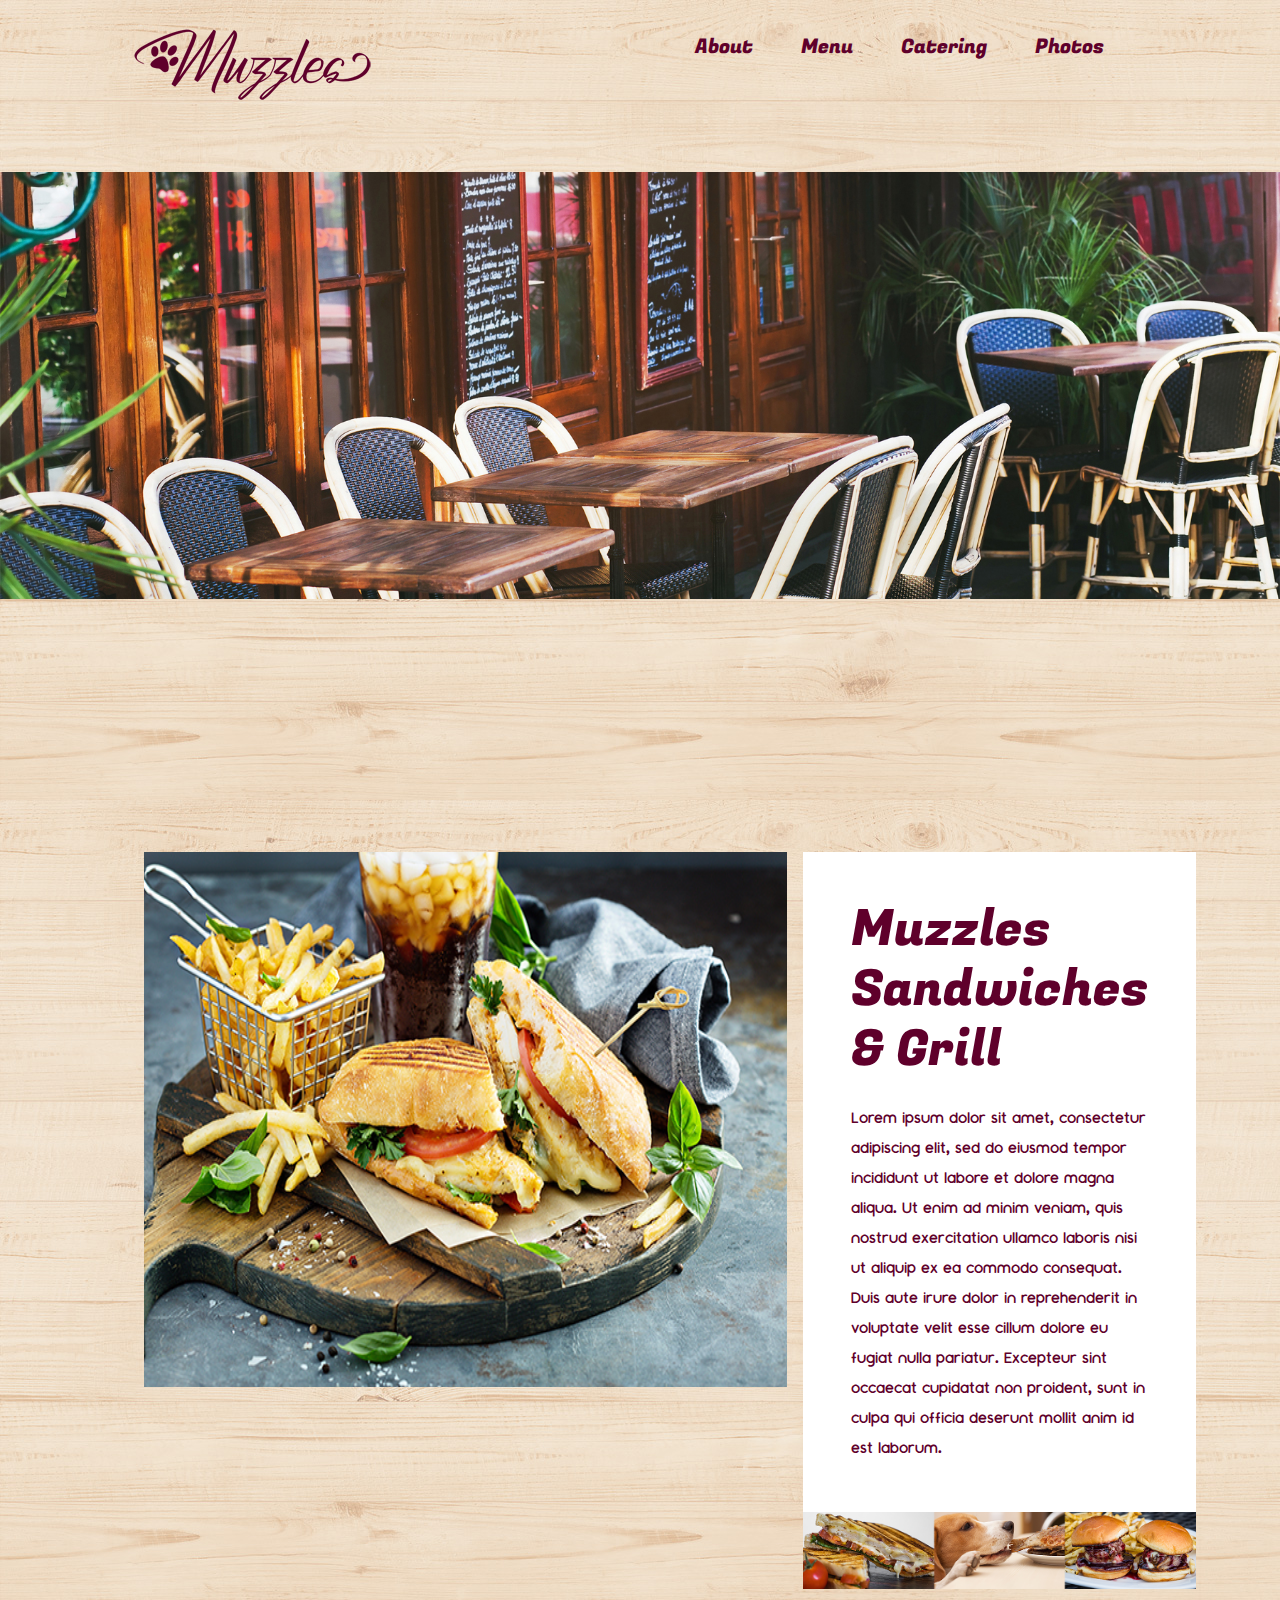
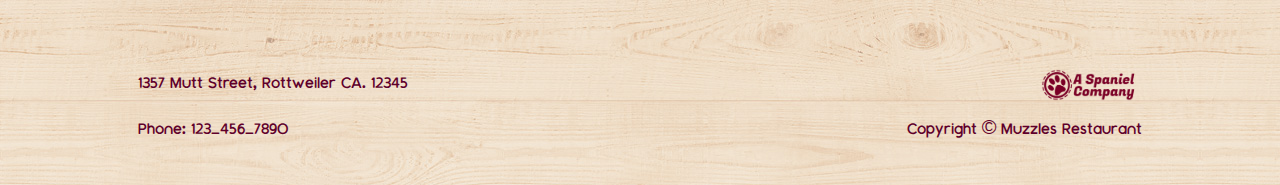
<file: index.html>
<!doctype html>
<html lang="en">

<head>
  <meta charset="utf-8">
  <meta name="viewport" content="width=device-width, initial-scale=1">
  <title>Home</title>
  <link href="https://cdn.jsdelivr.net/npm/bootstrap@5.3.3/dist/css/bootstrap.min.css" rel="stylesheet"
    integrity="sha384-QWTKZyjpPEjISv5WaRU9OFeRpok6YctnYmDr5pNlyT2bRjXh0JMhjY6hW+ALEwIH" crossorigin="anonymous">
  <link rel="stylesheet" href="./style/styles.css">
  <link href='https://fonts.googleapis.com/css?family=Fugaz One' rel='stylesheet'>
</head>

<body>


  <header>
    <div class="flex-between ">
      <div>
        <a href="./index.html">
          <img class="muzzles-logo" src="./assets/RestaurantMockupFiles/assets/MuzzlesLogo.png"
          alt="Muzzles Logo">
        </a>
      </div>
      <div class="flex-between menu-padding flex-center">
        <a class="no-decoration" href="./Pages/about.html">
          <p class="menu-options-space sm-text font-fugaz">About</p>
        </a>
        <a class="no-decoration" href="./Pages/menu.html">
          <p class="menu-options-space sm-text font-fugaz">Menu</p>
        </a>
        <a class="no-decoration" href="./Pages/catering.html">
          <p class="menu-options-space sm-text font-fugaz">Catering</p>
        </a>
        <a class="no-decoration" href="./Pages/photo.html">
          <p class="menu-options-space sm-text font-fugaz">Photos</p>
        </a>
      </div>
    </div>
  </header>


  <div class="home-hero-image">
    <img style="width: 100%;" src="./assets/RestaurantMockupFiles/assets/homeHero.jpg" alt="Home Hero Picture">
  </div>



  <div class="flex-even our-menu-padding mb-5 col-sm-12 col-md-12">
    <div>
      <img class="px-3 food-image" src="./assets/RestaurantMockupFiles/assets/homeSingle.jpg" alt="Food Photo">
    </div>
    <div>
      <div class="white-bg p-5">
        <h1 class="no-padding font-fugaz mb-4 text-50">Muzzles Sandwiches & Grill</h1>
        <p class="no-padding sm-text font-reg">Lorem ipsum dolor sit amet, consectetur adipiscing elit, sed do eiusmod
          tempor incididunt
          ut labore et dolore
          magna aliqua. Ut enim ad minim veniam, quis nostrud exercitation ullamco laboris nisi ut aliquip ex ea commodo
          consequat. Duis aute irure dolor in reprehenderit in voluptate velit esse cillum dolore eu fugiat nulla
          pariatur. Excepteur sint occaecat cupidatat non proident, sunt in culpa qui officia deserunt mollit anim id
          est laborum.</p>
      </div>
      <div>
        <div>
          <img class="fill-photo" src="./assets/RestaurantMockupFiles/assets/HomeImage.jpg" alt="Triple Image">
        </div>
      </div>
    </div>
  </div>

  <div class="mb-4 mt-5 footer">
    <div class="flex-between">
      <div>
        <p class="footer text sm-text font-reg footer-left-padding">1357 Mutt Street, Rottweiler CA. 12345</p>
      </div>
      <div>
        <img class="company-logo footer-right-padding" src="./assets/RestaurantMockupFiles/assets/CompanyLogo.png"
          alt="Company Logo">
      </div>
    </div>
    <div class="flex-between">
      <div>
        <p class="sm-text font-reg footer-left-padding">Phone: 123-456-7890</p>
      </div>
      <div>
        <p class="sm-text font-reg footer-right-padding">Copyright © Muzzles Restaurant</p>
      </div>
    </div>
  </div>

  <script src="https://cdn.jsdelivr.net/npm/bootstrap@5.3.3/dist/js/bootstrap.bundle.min.js"
    integrity="sha384-YvpcrYf0tY3lHB60NNkmXc5s9fDVZLESaAA55NDzOxhy9GkcIdslK1eN7N6jIeHz"
    crossorigin="anonymous"></script>
</body>

</html>
</file>
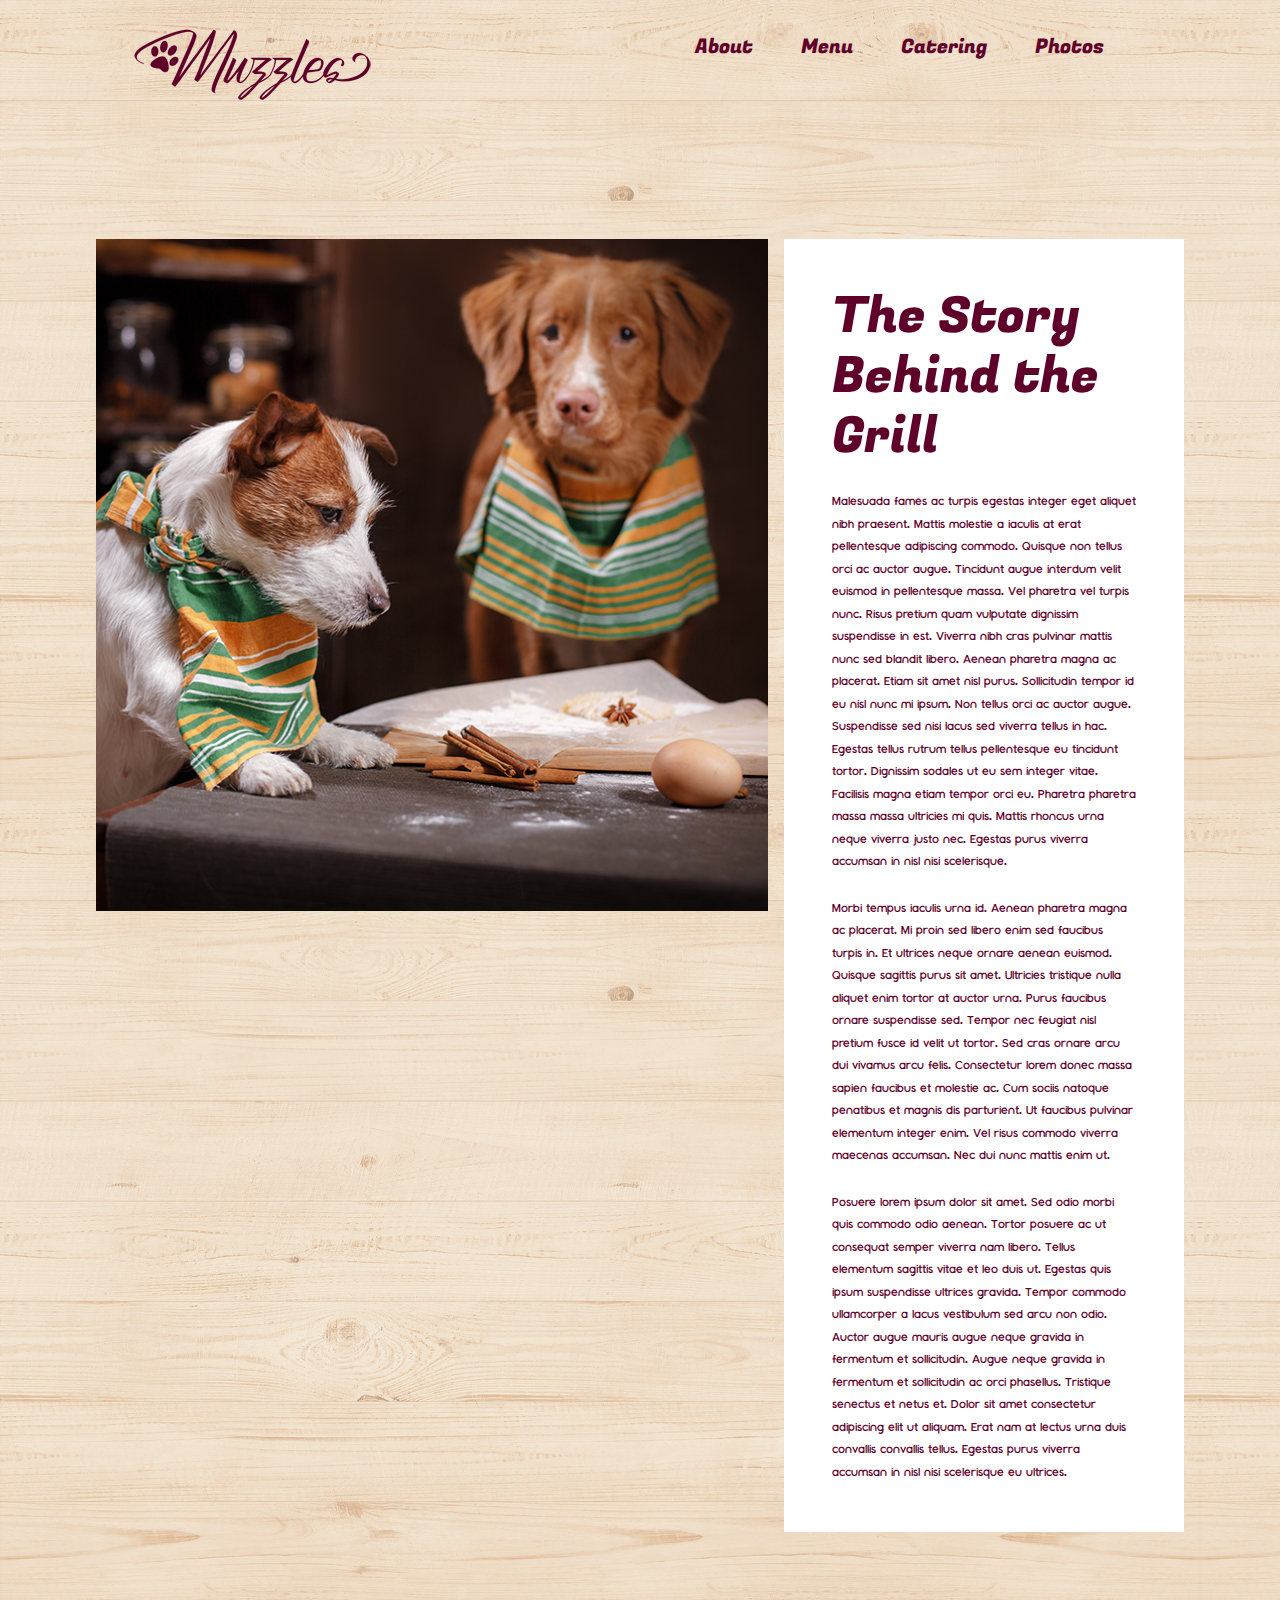
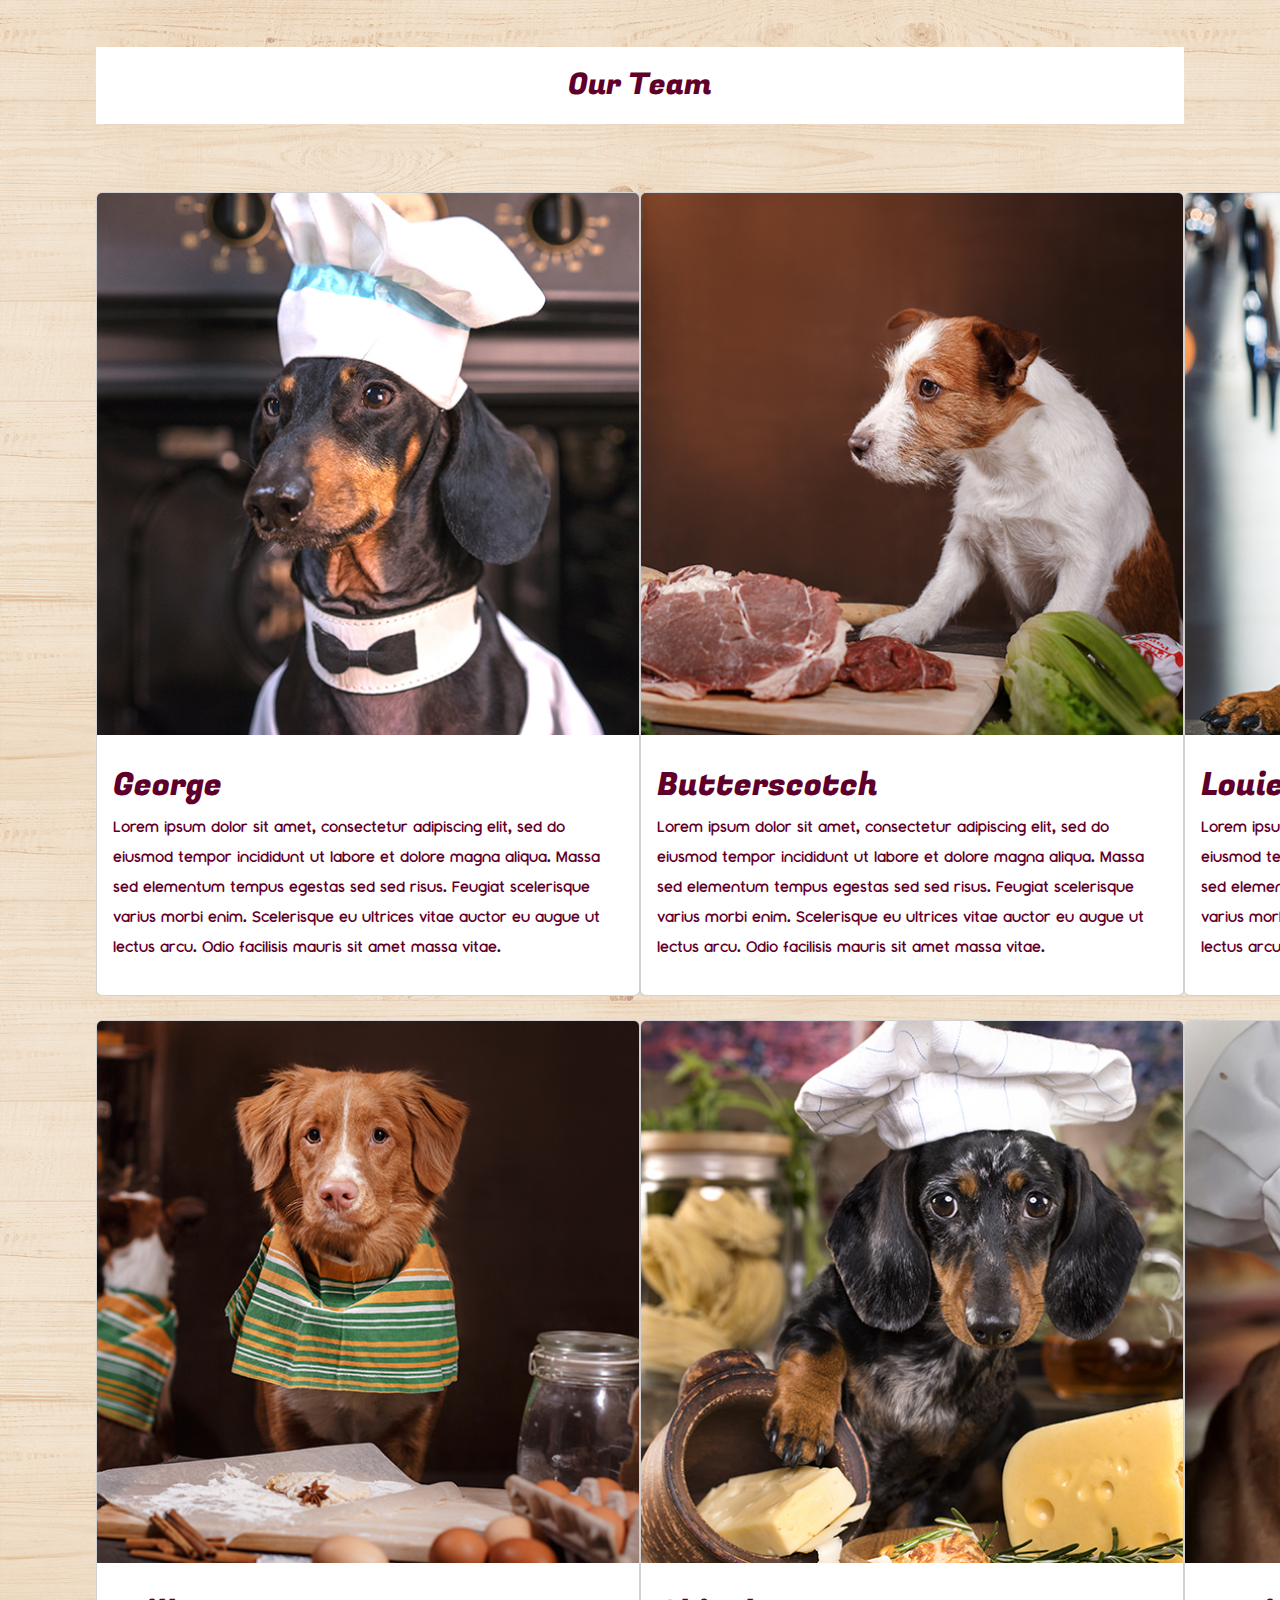
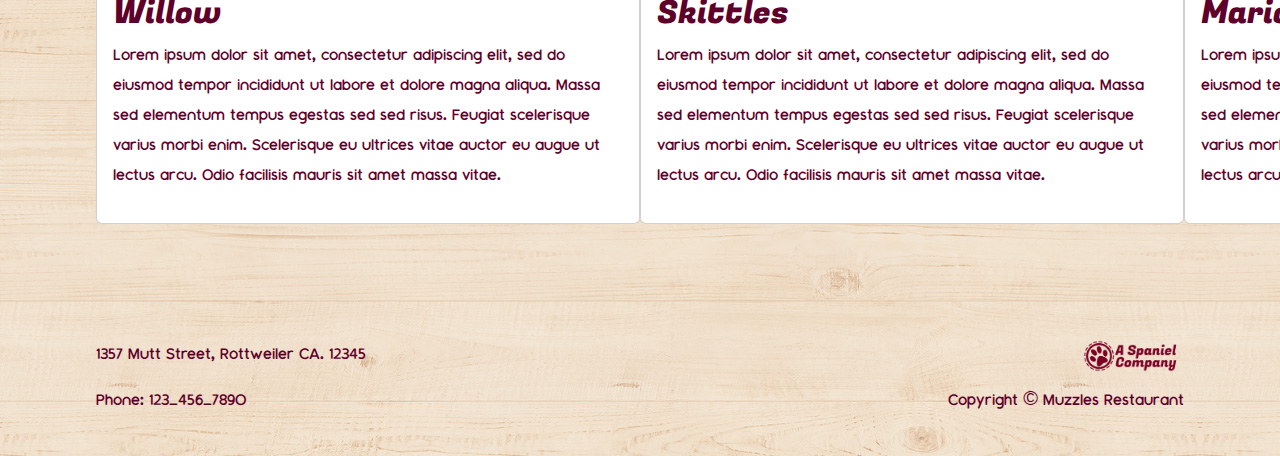
<file: about.html>
<!doctype html>
<html lang="en">

<head>
    <meta charset="utf-8">
    <meta name="viewport" content="width=device-width, initial-scale=1">
    <title>About</title>
    <link href="https://cdn.jsdelivr.net/npm/bootstrap@5.3.3/dist/css/bootstrap.min.css" rel="stylesheet"
        integrity="sha384-QWTKZyjpPEjISv5WaRU9OFeRpok6YctnYmDr5pNlyT2bRjXh0JMhjY6hW+ALEwIH" crossorigin="anonymous">
    <link rel="stylesheet" href="./style/styles.css">
    <link href='https://fonts.googleapis.com/css?family=Fugaz One' rel='stylesheet'>
</head>

<body>


    <header>
        <div class="flex-between">
            <div>
                <a href="./home.html">
                    <img class="muzzles-logo"
                        src="./assets/RestaurantMockupFiles/assets/MuzzlesLogo.png" alt="Muzzles Logo">
                </a>
            </div>
            <div class="flex-between menu-padding flex-center">
                <a class="no-decoration" href="./about.html">
                    <p class="menu-options-space sm-text font-fugaz">About</p>
                </a>
                <a class="no-decoration" href="./menu.html">
                    <p class="menu-options-space sm-text font-fugaz">Menu</p>
                </a>
                <a class="no-decoration" href="./catering.html">
                    <p class="menu-options-space sm-text font-fugaz">Catering</p>
                </a>
                <a class="no-decoration" href="./photo.html">
                    <p class="menu-options-space sm-text font-fugaz">Photos</p>
                </a>
            </div>
        </div>
    </header>


    <div class="about-grid flex-even home-padding">
        <div>
            <img class="about-main-image padding-right" src="./assets/RestaurantMockupFiles/assets/AboutMain.jpg"
                alt="About Main Photo">
        </div>
        <div class="white-bg p-5">
            <h1 class="no-padding font-fugaz mb-4 text-50">The Story Behind the Grill</h1>
            <p class="no-padding xs-text font-reg">Malesuada fames ac turpis egestas integer eget aliquet nibh praesent.
                Mattis molestie a iaculis at erat pellentesque adipiscing commodo. Quisque non tellus orci ac auctor
                augue. Tincidunt augue interdum velit euismod in pellentesque massa. Vel pharetra vel turpis nunc. Risus
                pretium quam vulputate dignissim suspendisse in est. Viverra nibh cras pulvinar mattis nunc sed blandit
                libero. Aenean pharetra magna ac placerat. Etiam sit amet nisl purus. Sollicitudin tempor id eu nisl
                nunc mi ipsum. Non tellus orci ac auctor augue. Suspendisse sed nisi lacus sed viverra tellus in hac.
                Egestas tellus rutrum tellus pellentesque eu tincidunt tortor. Dignissim sodales ut eu sem integer
                vitae. Facilisis magna etiam tempor orci eu. Pharetra pharetra massa massa ultricies mi quis. Mattis
                rhoncus urna neque viverra justo nec. Egestas purus viverra accumsan in nisl nisi scelerisque.</p>
            <br>

            <p class="no-padding xs-text font-reg">Morbi tempus iaculis urna id. Aenean pharetra magna ac placerat. Mi
                proin sed libero enim sed faucibus turpis in. Et ultrices neque ornare aenean euismod. Quisque sagittis
                purus sit amet. Ultricies tristique nulla aliquet enim tortor at auctor urna. Purus faucibus ornare
                suspendisse sed. Tempor nec feugiat nisl pretium fusce id velit ut tortor. Sed cras ornare arcu dui
                vivamus arcu felis. Consectetur lorem donec massa sapien faucibus et molestie ac. Cum sociis natoque
                penatibus et magnis dis parturient. Ut faucibus pulvinar elementum integer enim. Vel risus commodo
                viverra maecenas accumsan. Nec dui nunc mattis enim ut.</p>
            <br>

            <p class="no-padding xs-text font-reg">Posuere lorem ipsum dolor sit amet. Sed odio morbi quis commodo odio
                aenean. Tortor posuere ac ut consequat semper viverra nam libero. Tellus elementum sagittis vitae et leo
                duis ut. Egestas quis ipsum suspendisse ultrices gravida. Tempor commodo ullamcorper a lacus vestibulum
                sed arcu non odio. Auctor augue mauris augue neque gravida in fermentum et sollicitudin. Augue neque
                gravida in fermentum et sollicitudin ac orci phasellus. Tristique senectus et netus et. Dolor sit amet
                consectetur adipiscing elit ut aliquam. Erat nam at lectus urna duis convallis convallis tellus. Egestas
                purus viverra accumsan in nisl nisi scelerisque eu ultrices.</p>
        </div>
    </div>

    <div class="white-bg mt-5 text-center our-team-margin">
        <div>
            <p class="text-md font-fugaz no-padding">Our Team</p>
        </div>
    </div>

    <div class="home-padding">
        <div class="flex-between mb-4 about-grid">
            <div>
                <div class="card" style="width: 34rem;">
                    <img src="./assets/RestaurantMockupFiles/assets/doxie3.jpg" class="card-img-top"
                        alt="George the dog">
                    <div class="card-body">
                        <p class="card-text">
                        <h2 class="font-fugaz">George</h2>
                        <p class="font-reg sm-text">Lorem ipsum dolor sit amet, consectetur adipiscing elit, sed do
                            eiusmod tempor incididunt ut labore et dolore magna aliqua. Massa sed elementum tempus
                            egestas sed sed risus. Feugiat scelerisque varius morbi enim. Scelerisque eu ultrices vitae
                            auctor eu augue ut lectus arcu. Odio facilisis mauris sit amet massa vitae.</p>
                        </p>
                    </div>
                </div>
            </div>
            <div>
                <div class="card" style="width: 34rem;">
                    <img src="./assets/RestaurantMockupFiles/assets/jackrussel.jpg" class="card-img-top"
                        alt="Butterscotch the dog">
                    <div class="card-body">
                        <p class="card-text">
                        <h2 class="font-fugaz">Butterscotch</h2>
                        <p class="font-reg sm-text">Lorem ipsum dolor sit amet, consectetur adipiscing elit, sed do
                            eiusmod tempor incididunt ut labore et dolore magna aliqua. Massa sed elementum tempus
                            egestas sed sed risus. Feugiat scelerisque varius morbi enim. Scelerisque eu ultrices vitae
                            auctor eu augue ut lectus arcu. Odio facilisis mauris sit amet massa vitae.</p>
                        </p>
                    </div>
                </div>
            </div>
            <div>
                <div class="card" style="width: 34rem;">
                    <img src="./assets/RestaurantMockupFiles/assets/doxie1.jpg" class="card-img-top"
                        alt="Louie the dog">
                    <div class="card-body">
                        <p class="card-text">
                        <h2 class="font-fugaz">Louie</h2>
                        <p class="font-reg sm-text">Lorem ipsum dolor sit amet, consectetur adipiscing elit, sed do
                            eiusmod tempor incididunt ut labore et dolore magna aliqua. Massa sed elementum tempus
                            egestas sed sed risus. Feugiat scelerisque varius morbi enim. Scelerisque eu ultrices vitae
                            auctor eu augue ut lectus arcu. Odio facilisis mauris sit amet massa vitae.</p>
                        </p>
                    </div>
                </div>
            </div>
        </div>
        <div class="flex-between mb-5 about-grid">
            <div>
                <div class="card" style="width: 34rem;">
                    <img src="./assets/RestaurantMockupFiles/assets/novascotia.jpg" class="card-img-top"
                        alt="Willow the dog">
                    <div class="card-body">
                        <p class="card-text">
                        <h2 class="font-fugaz">Willow</h2>
                        <p class="font-reg sm-text">Lorem ipsum dolor sit amet, consectetur adipiscing elit, sed do
                            eiusmod tempor incididunt ut labore et dolore magna aliqua. Massa sed elementum tempus
                            egestas sed sed risus. Feugiat scelerisque varius morbi enim. Scelerisque eu ultrices vitae
                            auctor eu augue ut lectus arcu. Odio facilisis mauris sit amet massa vitae.</p>
                        </p>
                    </div>
                </div>
            </div>
            <div>
                <div class="card" style="width: 34rem;">
                    <img src="./assets/RestaurantMockupFiles/assets/doxie2.jpg" class="card-img-top"
                        alt="Skittles the dog">
                    <div class="card-body">
                        <p class="card-text">
                        <h2 class="font-fugaz">Skittles</h2>
                        <p class="font-reg sm-text">Lorem ipsum dolor sit amet, consectetur adipiscing elit, sed do
                            eiusmod tempor incididunt ut labore et dolore magna aliqua. Massa sed elementum tempus
                            egestas sed sed risus. Feugiat scelerisque varius morbi enim. Scelerisque eu ultrices vitae
                            auctor eu augue ut lectus arcu. Odio facilisis mauris sit amet massa vitae.</p>
                        </p>
                    </div>
                </div>
            </div>
            <div>
                <div class="card" style="width: 34rem;">
                    <img src="./assets/RestaurantMockupFiles/assets/staffie.jpg" class="card-img-top"
                        alt="Mario the dog">
                    <div class="card-body">
                        <p class="card-text">
                        <h2 class="font-fugaz">Mario</h2>
                        <p class="font-reg sm-text">Lorem ipsum dolor sit amet, consectetur adipiscing elit, sed do
                            eiusmod tempor incididunt ut labore et dolore magna aliqua. Massa sed elementum tempus
                            egestas sed sed risus. Feugiat scelerisque varius morbi enim. Scelerisque eu ultrices vitae
                            auctor eu augue ut lectus arcu. Odio facilisis mauris sit amet massa vitae.</p>
                        </p>
                    </div>
                </div>
            </div>
        </div>
    </div>


    <div class="mb-4 footer">
        <div class="flex-between">
          <div>
            <p class="sm-text font-reg footer-left-margin p-0">1357 Mutt Street, Rottweiler CA. 12345</p>
          </div>
          <div>
            <img class="company-logo footer-right-margin p-0" src="./assets/RestaurantMockupFiles/assets/CompanyLogo.png"
              alt="Company Logo">
          </div>
        </div>
        <div class="flex-between">
          <div>
            <p class="sm-text font-reg footer-left-margin p-0">Phone: 123-456-7890</p>
          </div>
          <div>
            <p class="sm-text font-reg footer-right-margin p-0">Copyright © Muzzles Restaurant</p>
          </div>
        </div>
      </div>

    <script src="https://cdn.jsdelivr.net/npm/bootstrap@5.3.3/dist/js/bootstrap.bundle.min.js"
        integrity="sha384-YvpcrYf0tY3lHB60NNkmXc5s9fDVZLESaAA55NDzOxhy9GkcIdslK1eN7N6jIeHz"
        crossorigin="anonymous"></script>
</body>

</html>
</file>
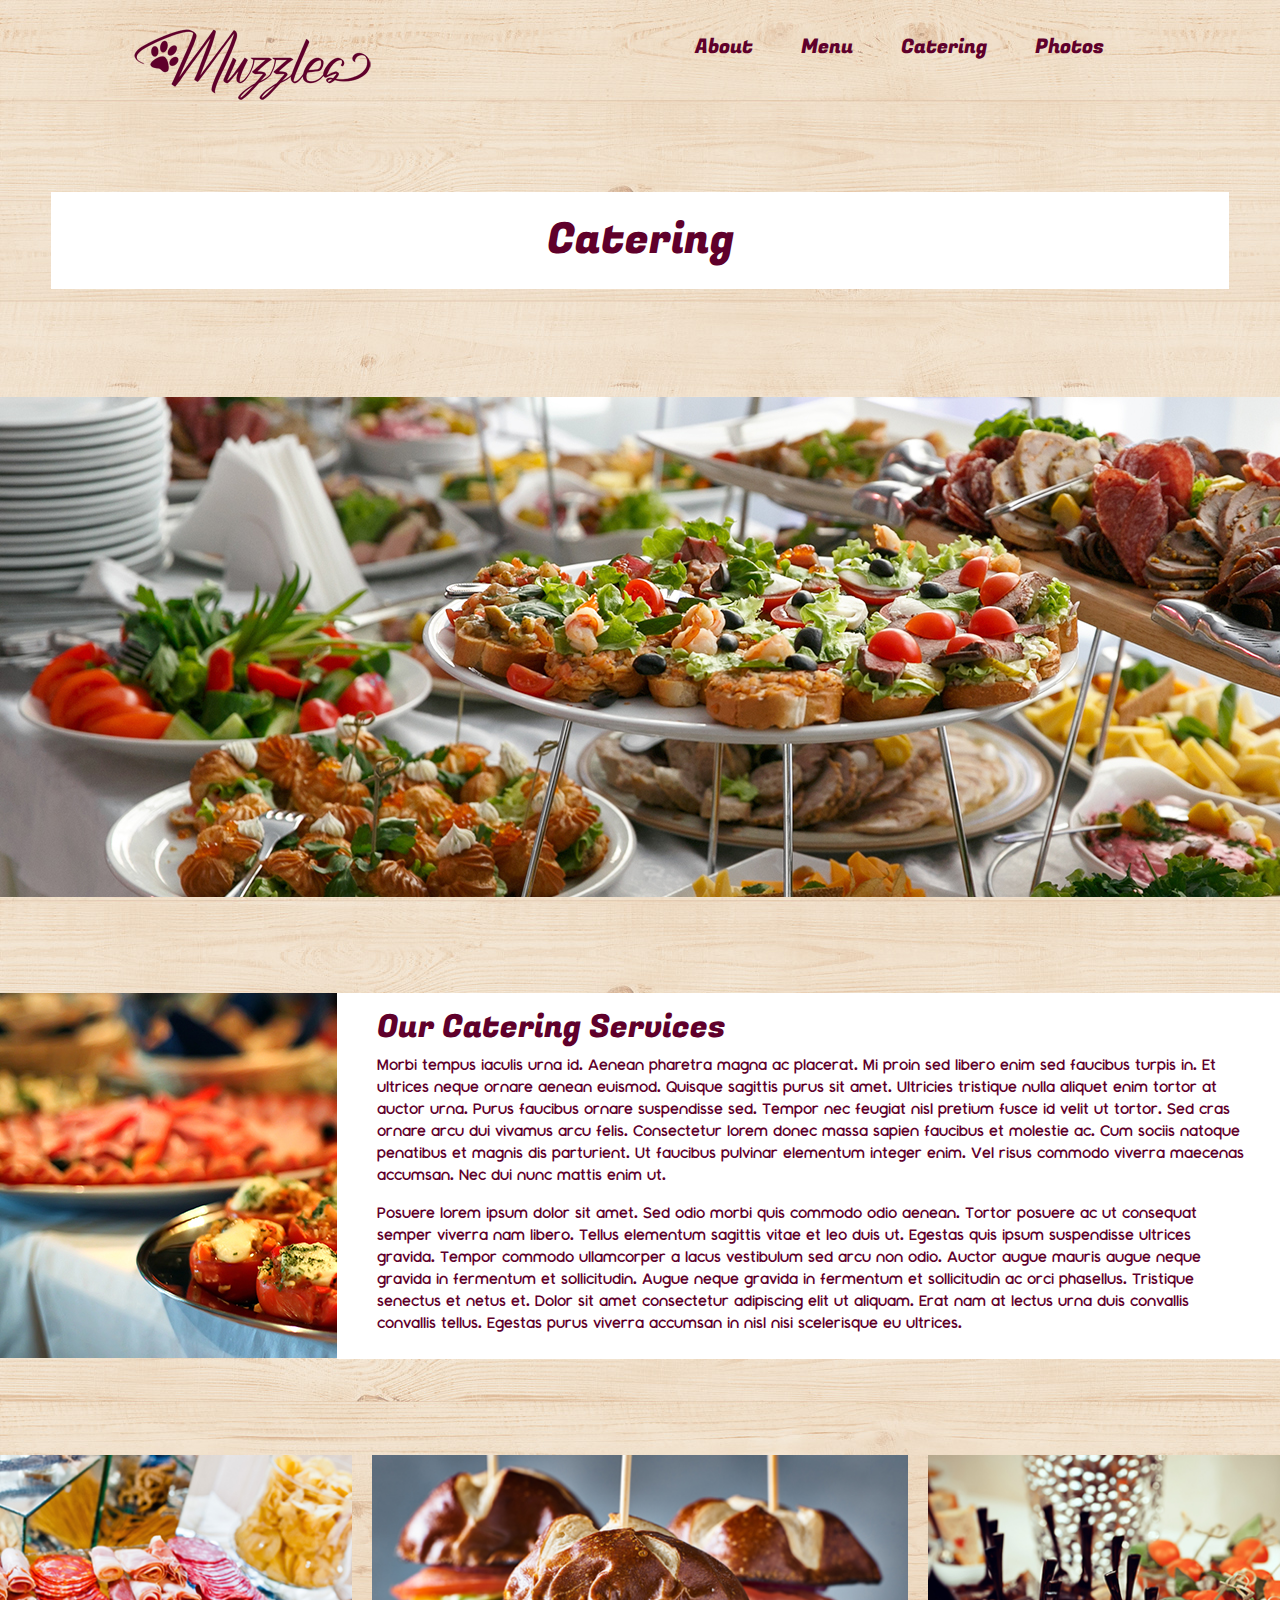
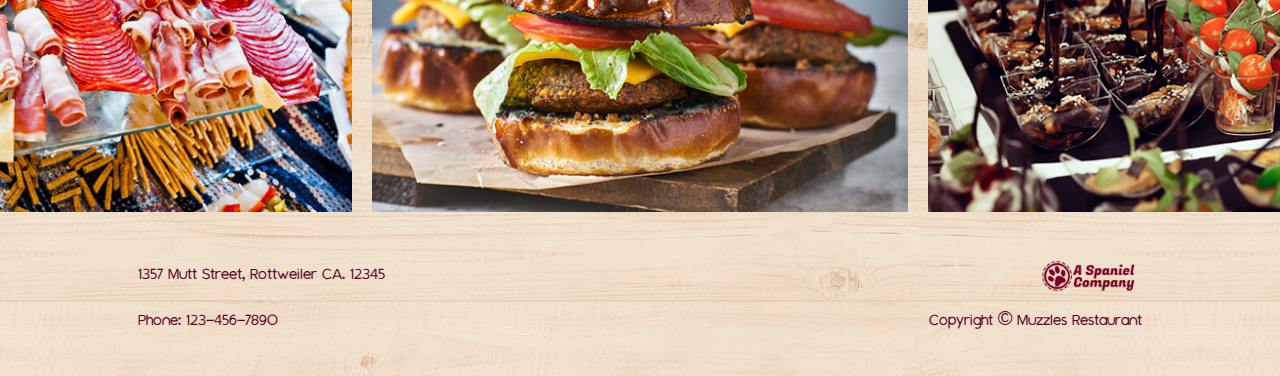
<file: catering.html>
<!doctype html>
<html lang="en">

<head>
  <meta charset="utf-8">
  <meta name="viewport" content="width=device-width, initial-scale=1">
  <title>Catering</title>
  <link href="https://cdn.jsdelivr.net/npm/bootstrap@5.3.3/dist/css/bootstrap.min.css" rel="stylesheet"
    integrity="sha384-QWTKZyjpPEjISv5WaRU9OFeRpok6YctnYmDr5pNlyT2bRjXh0JMhjY6hW+ALEwIH" crossorigin="anonymous">
  <link rel="stylesheet" href="./style/styles.css">
  <link href='https://fonts.googleapis.com/css?family=Fugaz One' rel='stylesheet'>
</head>

<body>
  <header>
    <div class="flex-between">
      <div>
        <a href="./home.html"><img class="muzzles-logo" src="./assets/RestaurantMockupFiles/assets/MuzzlesLogo.png"
            alt="Muzzles Logo"></a>
      </div>
      <div class="flex-between menu-padding flex-center">
        <a class="no-decoration" href="./about.html">
          <p class="menu-options-space sm-text font-fugaz">About</p>
        </a>
        <a class="no-decoration" href="./menu.html">
          <p class="menu-options-space sm-text font-fugaz">Menu</p>
        </a>
        <a class="no-decoration" href="./catering.html">
          <p class="menu-options-space sm-text font-fugaz">Catering</p>
        </a>
        <a class="no-decoration" href="./photo.html">
          <p class="menu-options-space sm-text font-fugaz">Photos</p>
        </a>
      </div>
    </div>
  </header>

  <div class="container2">
    <p class=" photos-heading photos-Heading">Catering</p>
  </div>

  <div class="flex-even pt-5 pb-5">
    <img class="makeSmall2" src="./assets/RestaurantMockupFiles/assets/cateringHero.jpg" style="width: 1640px; height: 500px;"
      alt="Catering Hero image">
  </div>

  <div class="pt-5 pb-5 thisContainer ">
    <div class="flex-even ">
      <div class="col-4">
        <img class="makeSmall" src="./assets/RestaurantMockupFiles/assets/cateringMaine.jpg" style="width: 674px; height: 365.5px;"
          alt="Catering Maine">
      </div>
      <div class="col-7 text-boxed">
        <p>
        <h2 class="font-fugaz">Our Catering Services</h2>
        Morbi tempus iaculis urna id. Aenean pharetra magna ac placerat. Mi proin sed libero enim sed faucibus turpis
        in. Et ultrices neque ornare aenean euismod. Quisque sagittis purus sit amet. Ultricies tristique nulla aliquet
        enim tortor at auctor urna. Purus faucibus ornare suspendisse sed. Tempor nec feugiat nisl pretium fusce id
        velit ut tortor. Sed cras ornare arcu dui vivamus arcu felis. Consectetur lorem donec massa sapien faucibus et
        molestie ac. Cum sociis natoque penatibus et magnis dis parturient. Ut faucibus pulvinar elementum integer enim.
        Vel risus commodo viverra maecenas accumsan. Nec dui nunc mattis enim ut.
      </p>
        <p> Posuere lorem ipsum dolor sit amet. Sed odio morbi quis commodo odio aenean. Tortor posuere ac ut consequat
        semper viverra nam libero. Tellus elementum sagittis vitae et leo duis ut. Egestas quis ipsum suspendisse
        ultrices gravida. Tempor commodo ullamcorper a lacus vestibulum sed arcu non odio. Auctor augue mauris augue
        neque gravida in fermentum et sollicitudin. Augue neque gravida in fermentum et sollicitudin ac orci phasellus.
        Tristique senectus et netus et. Dolor sit amet consectetur adipiscing elit ut aliquam. Erat nam at lectus urna
        duis convallis convallis tellus. Egestas purus viverra accumsan in nisl nisi scelerisque eu ultrices.
      </p>
      </div>
    </div>
  </div>


  <div class="pt-5 pb-5 flex-even flex-center gap cateringIcons">
    <img src="./assets/RestaurantMockupFiles/assets/catering1.jpg" class="makeSmall3"
      alt="Catering 1">
    <img src="./assets/RestaurantMockupFiles/assets/catering2.jpg" class="makeSmall3"
      alt="Catering 2">
    <img src="./assets/RestaurantMockupFiles/assets/catering3.jpg" class="makeSmall3"
      alt="Catering 3">
  </div>
  </div>

  <!-- footer section -->
  <div class="mb-4 footer">
    <div class="flex-between">
      <div>
        <p class="footer text sm-text font-light footer-left-padding">1357 Mutt Street, Rottweiler CA. 12345</p>
      </div>
      <div>
        <img class="company-logo footer-right-padding" src="./assets/RestaurantMockupFiles/assets/CompanyLogo.png"
          alt="Company Logo">
      </div>
    </div>
    <div class="flex-between">
      <div>
        <p class="sm-text font-light footer-left-padding">Phone: 123-456-7890</p>
      </div>
      <div>
        <p class="sm-text font-light footer-right-padding">Copyright © Muzzles Restaurant</p>
      </div>
    </div>
  </div>













  <script src="https://cdn.jsdelivr.net/npm/bootstrap@5.3.3/dist/js/bootstrap.bundle.min.js"
    integrity="sha384-YvpcrYf0tY3lHB60NNkmXc5s9fDVZLESaAA55NDzOxhy9GkcIdslK1eN7N6jIeHz"
    crossorigin="anonymous"></script>
</body>

</html>
</file>
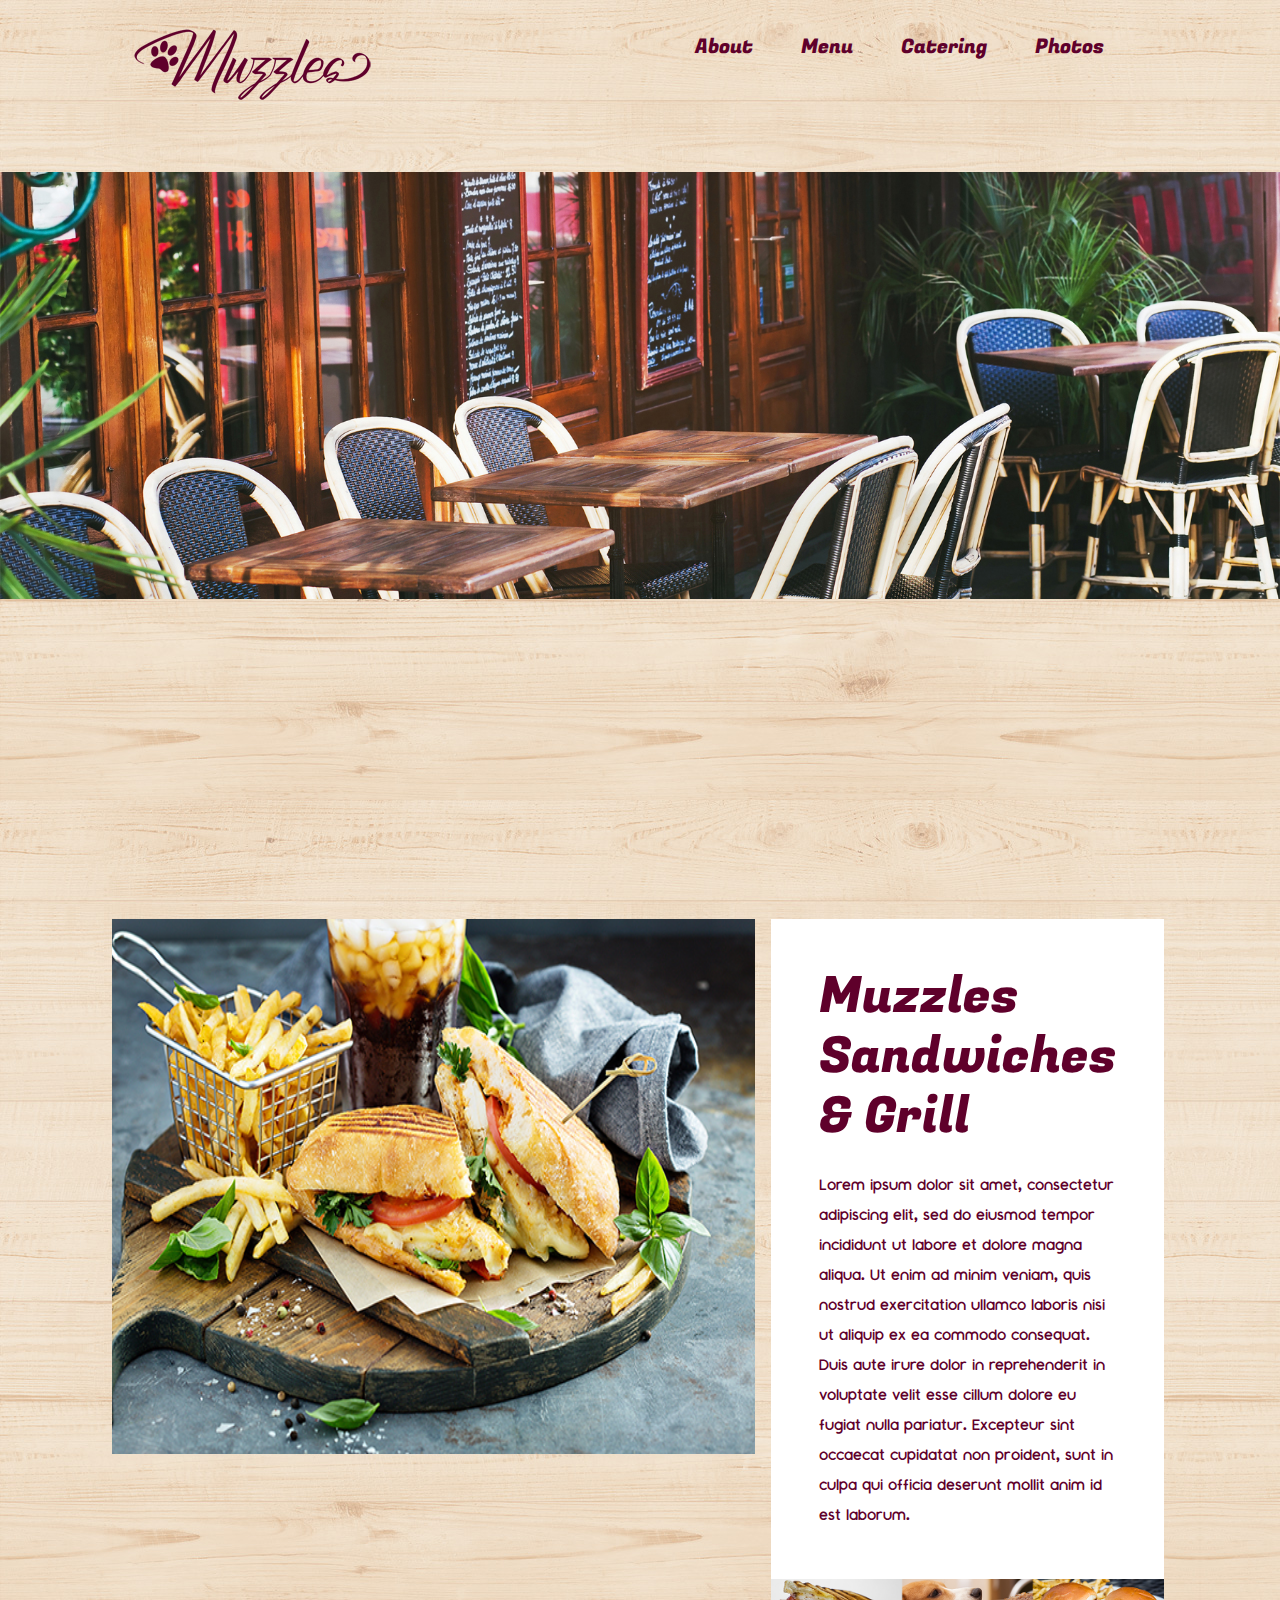
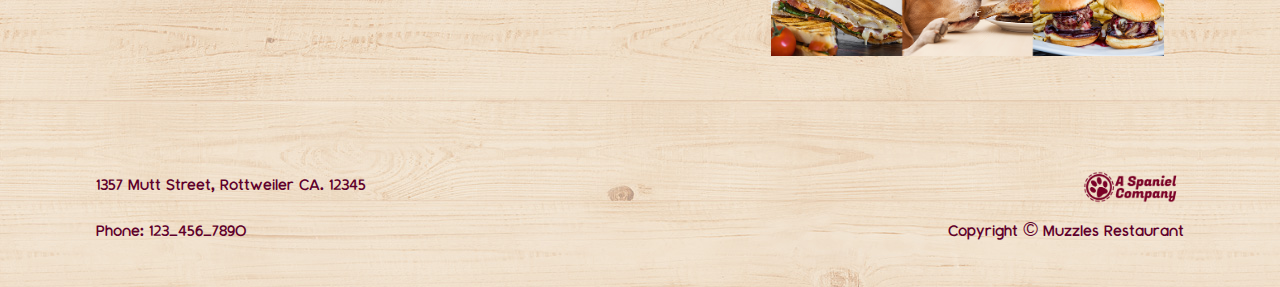
<file: home.html>
<!doctype html>
<html lang="en">

<head>
  <meta charset="utf-8">
  <meta name="viewport" content="width=device-width, initial-scale=1">
  <title>Home</title>
  <link href="https://cdn.jsdelivr.net/npm/bootstrap@5.3.3/dist/css/bootstrap.min.css" rel="stylesheet"
    integrity="sha384-QWTKZyjpPEjISv5WaRU9OFeRpok6YctnYmDr5pNlyT2bRjXh0JMhjY6hW+ALEwIH" crossorigin="anonymous">
  <link rel="stylesheet" href="./style/styles.css">
  <link href='https://fonts.googleapis.com/css?family=Fugaz One' rel='stylesheet'>
</head>

<body>


  <header>
    <div class="flex-between ">
      <div>
        <a href="./home.html">
          <img class="muzzles-logo" src="./assets/RestaurantMockupFiles/assets/MuzzlesLogo.png"
          alt="Muzzles Logo">
        </a>
      </div>
      <div class="flex-between menu-padding flex-center">
        <a class="no-decoration" href="./about.html">
          <p class="menu-options-space sm-text font-fugaz">About</p>
        </a>
        <a class="no-decoration" href="./menu.html">
          <p class="menu-options-space sm-text font-fugaz">Menu</p>
        </a>
        <a class="no-decoration" href="./catering.html">
          <p class="menu-options-space sm-text font-fugaz">Catering</p>
        </a>
        <a class="no-decoration" href="./photo.html">
          <p class="menu-options-space sm-text font-fugaz">Photos</p>
        </a>
      </div>
    </div>
  </header>


  <div class="home-hero-image">
    <img style="width: 100%;" src="./assets/RestaurantMockupFiles/assets/homeHero.jpg" alt="Home Hero Picture">
  </div>



  <div class="flex-even home-padding mb-5 col-lg-6 col-sm-12 col-md-12">
    <div>
      <img class="px-3 food-image" src="./assets/RestaurantMockupFiles/assets/homeSingle.jpg" alt="Food Photo">
    </div>
    <div>
      <div class="white-bg p-5">
        <h1 class="no-padding font-fugaz mb-4 text-50">Muzzles Sandwiches & Grill</h1>
        <p class="no-padding sm-text font-reg">Lorem ipsum dolor sit amet, consectetur adipiscing elit, sed do eiusmod
          tempor incididunt
          ut labore et dolore
          magna aliqua. Ut enim ad minim veniam, quis nostrud exercitation ullamco laboris nisi ut aliquip ex ea commodo
          consequat. Duis aute irure dolor in reprehenderit in voluptate velit esse cillum dolore eu fugiat nulla
          pariatur. Excepteur sint occaecat cupidatat non proident, sunt in culpa qui officia deserunt mollit anim id
          est laborum.</p>
      </div>
      <div>
        <div>
          <img class="fill-photo" src="./assets/RestaurantMockupFiles/assets/HomeImage.jpg" alt="Triple Image">
        </div>
      </div>
    </div>
  </div>

  <div class="mb-4 footer">
    <div class="flex-between">
      <div>
        <p class="sm-text font-reg footer-left-margin p-0">1357 Mutt Street, Rottweiler CA. 12345</p>
      </div>
      <div>
        <img class="company-logo footer-right-margin p-0" src="./assets/RestaurantMockupFiles/assets/CompanyLogo.png"
          alt="Company Logo">
      </div>
    </div>
    <div class="flex-between">
      <div>
        <p class="sm-text font-reg footer-left-margin p-0">Phone: 123-456-7890</p>
      </div>
      <div>
        <p class="sm-text font-reg footer-right-margin p-0">Copyright © Muzzles Restaurant</p>
      </div>
    </div>
  </div>

  <script src="https://cdn.jsdelivr.net/npm/bootstrap@5.3.3/dist/js/bootstrap.bundle.min.js"
    integrity="sha384-YvpcrYf0tY3lHB60NNkmXc5s9fDVZLESaAA55NDzOxhy9GkcIdslK1eN7N6jIeHz"
    crossorigin="anonymous"></script>
</body>

</html>
</file>
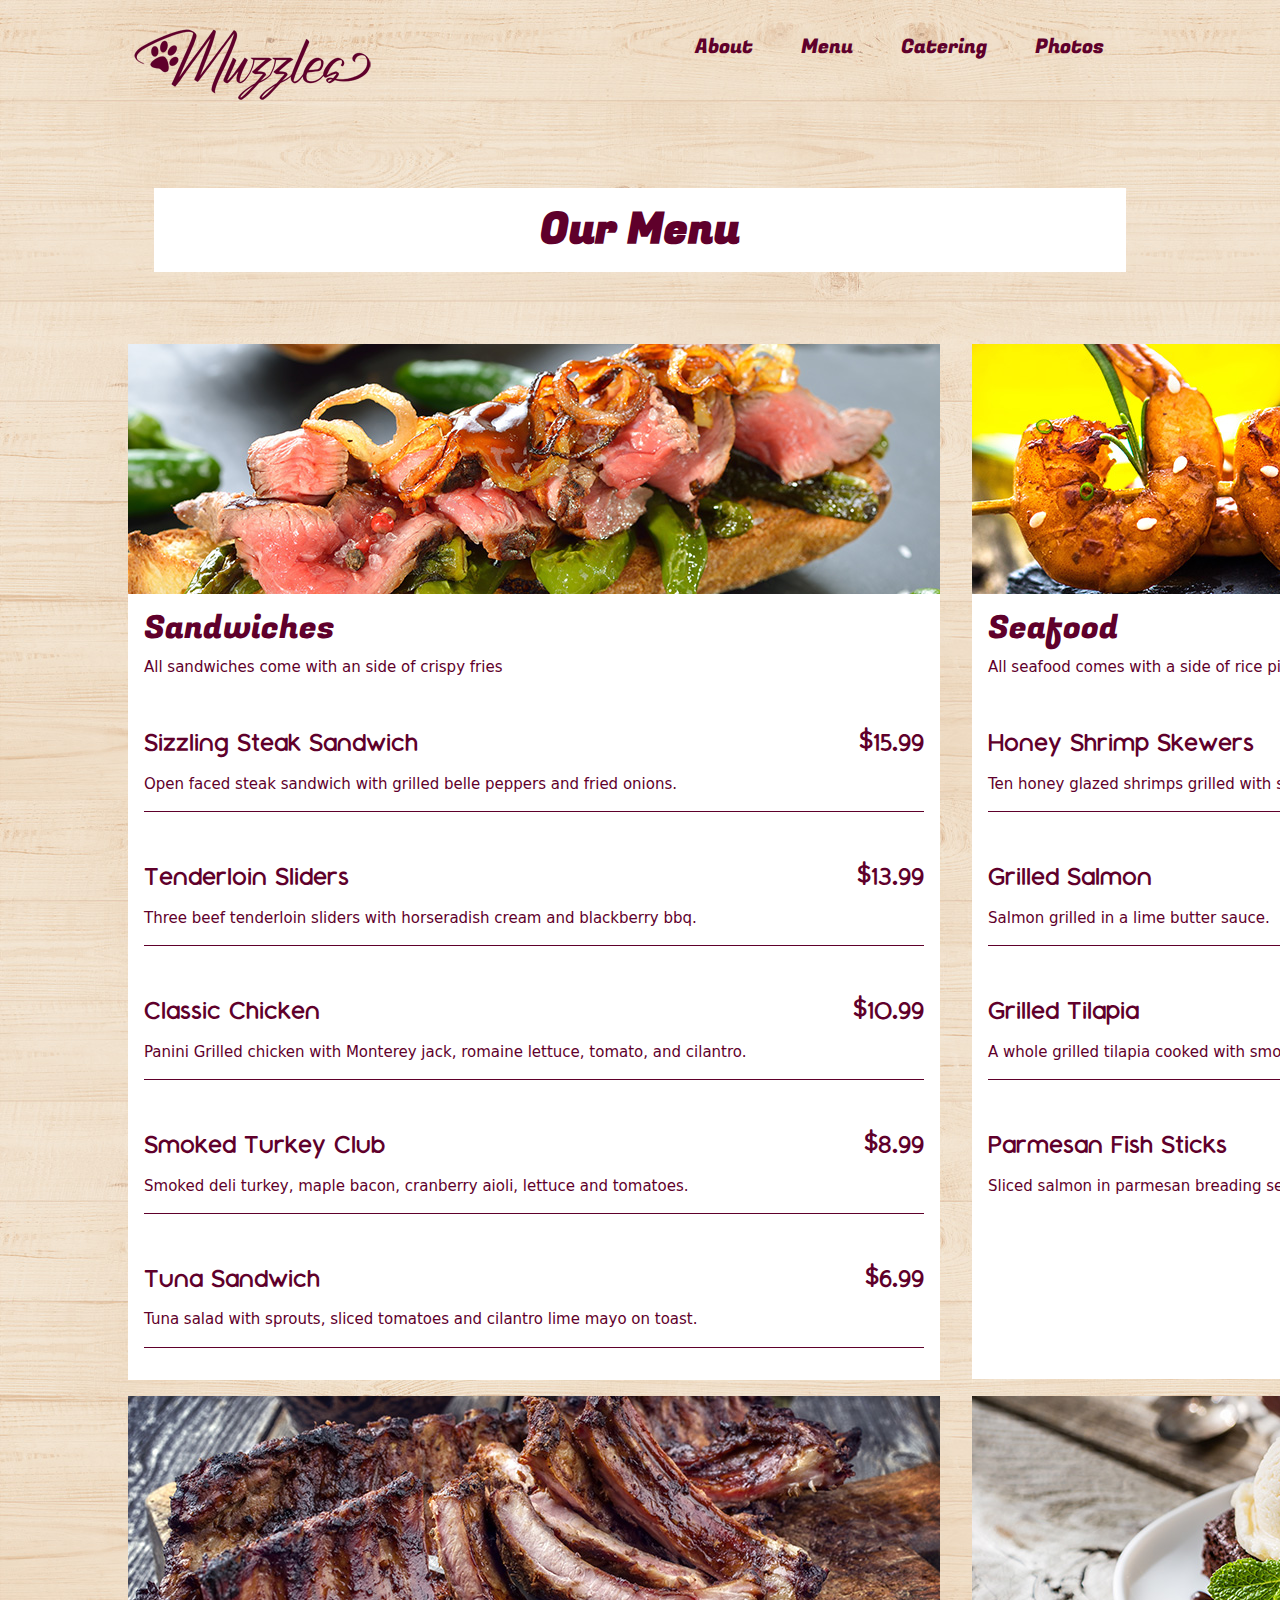
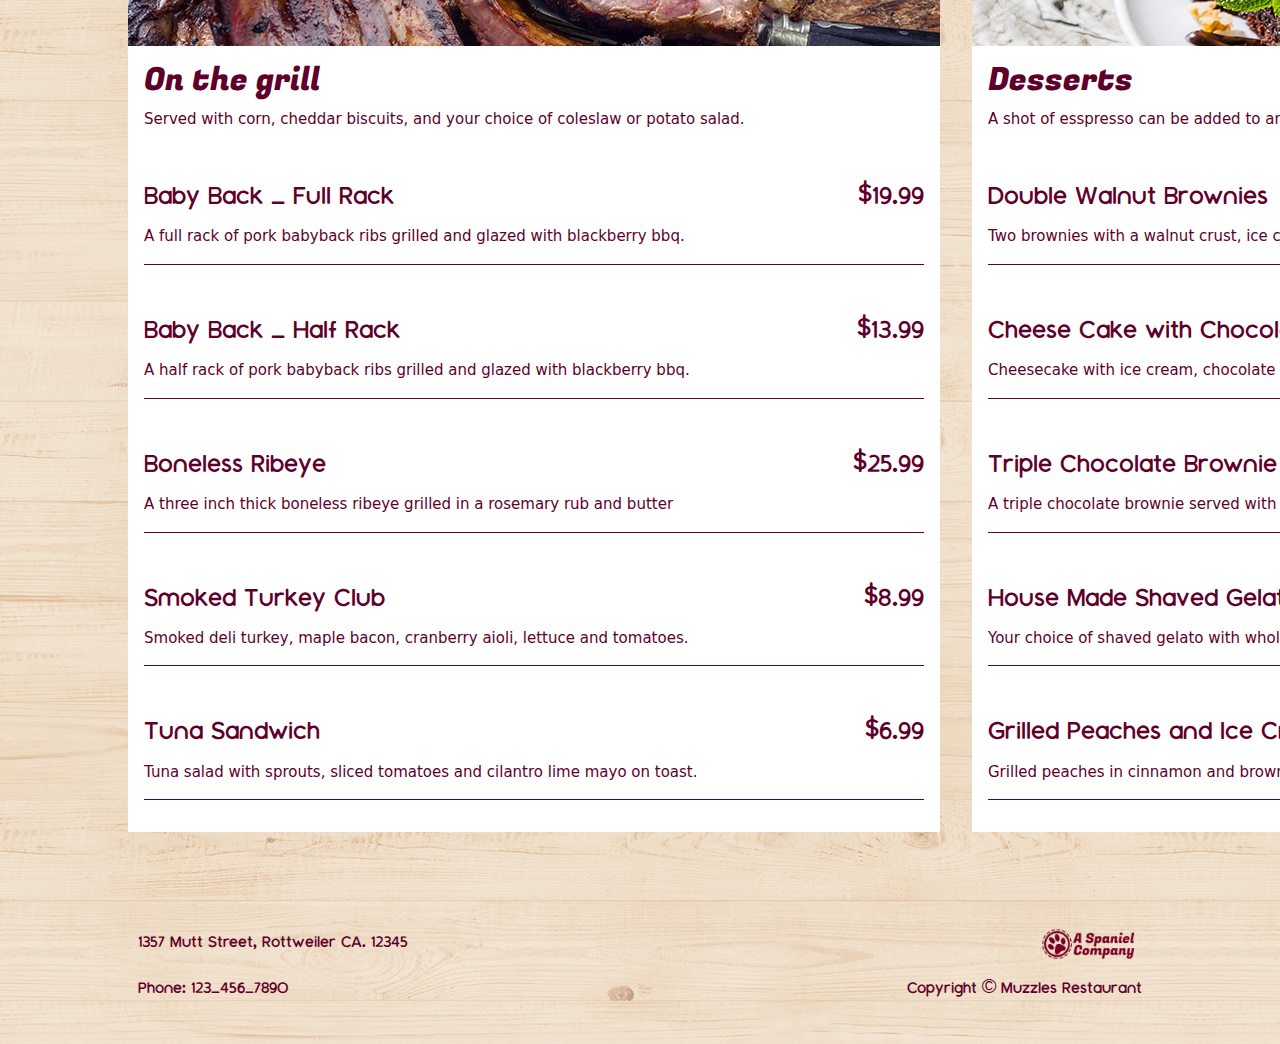
<file: menu.html>
<!doctype html>
<html lang="en">

<head>
  <meta charset="utf-8">
  <meta name="viewport" content="width=device-width, initial-scale=1">
  <title>Menu</title>
  <link href="https://cdn.jsdelivr.net/npm/bootstrap@5.3.3/dist/css/bootstrap.min.css" rel="stylesheet"
    integrity="sha384-QWTKZyjpPEjISv5WaRU9OFeRpok6YctnYmDr5pNlyT2bRjXh0JMhjY6hW+ALEwIH" crossorigin="anonymous">
  <link rel="stylesheet" href="./style/styles.css">
  <link href='https://fonts.googleapis.com/css?family=Fugaz One' rel='stylesheet'>

</head>

<body>


  <header>
    <div class="flex-between">
      <div>
        <a href="./home.html">
          <img class="muzzles-logo" src="./assets/RestaurantMockupFiles/assets/MuzzlesLogo.png"
            alt="Muzzles Logo">
        </a>
      </div>
      <div class="flex-between menu-padding flex-center">
        <a class="no-decoration" href="./about.html">
          <p class="menu-options-space sm-text font-fugaz">About</p>
        </a>
        <a class="no-decoration" href="./menu.html">
          <p class="menu-options-space sm-text font-fugaz">Menu</p>
        </a>
        <a class="no-decoration" href="./catering.html">
          <p class="menu-options-space sm-text font-fugaz">Catering</p>
        </a>
        <a class="no-decoration" href="./photo.html">
          <p class="menu-options-space sm-text font-fugaz">Photos</p>
        </a>
      </div>
    </div>
  </header>
  <section>

    <main class="container-fluid our-menu-padding">
      <h1 class="photos-heading font-bold">Our Menu</h1>


    </main>

    <div class="flex-even">

      <div class="menu-3-padding">
        <div>
          <img src="./assets/RestaurantMockupFiles/assets/menubeef.jpg" alt="Sandwiches image">
        </div>
        <div class="white-bg">
          <div class="p-3">
            <h2 class="font-fugaz">Sandwiches</h2>
            <p class="xs-text">All sandwiches come with an side of crispy fries</p>
          </div>
          <div class="p-3">
            <div class="flex-between font-reg sm-text">
              <h2>Sizzling Steak Sandwich</h2>
              <h2>$15.99</h2>
            </div>
            <p class="xs-text">Open faced steak sandwich with grilled belle peppers and fried onions.</p>
            <hr class="opacity-100" style="color: #5F002B;">
          </div>
          <div class="p-3">
            <div class="flex-between font-reg sm-text">
              <h2>Tenderloin Sliders</h2>
              <h2>$13.99</h2>
            </div>
            <p class="xs-text">Three beef tenderloin sliders with horseradish cream and blackberry bbq.</p>
            <hr class="opacity-100" style="color: #5F002B;">
          </div>
          <div class="p-3">
            <div class="flex-between font-reg sm-text">
              <h2>Classic Chicken</h2>
              <h2>$10.99</h2>
            </div>
            <p class="xs-text">Panini Grilled chicken with Monterey jack, romaine lettuce, tomato, and cilantro.</p>
            <hr class="opacity-100" style="color: #5F002B;">
          </div>
          <div class="p-3">
            <div class="flex-between font-reg sm-text">
              <h2>Smoked Turkey Club</h2>
              <h2>$8.99</h2>
            </div>
            <p class="xs-text">Smoked deli turkey, maple bacon, cranberry aioli, lettuce and tomatoes.</p>
            <hr class="opacity-100" style="color: #5F002B;">
          </div>
          <div class="p-3">
            <div class="flex-between font-reg sm-text">
              <h2>Tuna Sandwich</h2>
              <h2>$6.99</h2>
            </div>
            <p class="xs-text">Tuna salad with sprouts, sliced tomatoes and cilantro lime mayo on toast.</p>
            <hr class="opacity-100" style="color: #5F002B;">
          </div>
        </div>
      </div>


      <div class="menu-2-padding">
        <div>
          <img src="./assets/RestaurantMockupFiles/assets/menuseafood.jpg" alt="Seafood image">
        </div>
        <div class="white-bg">
          <div class="p-3">
            <h2 class="font-fugaz">Seafood</h2>
            <p class="xs-text">All seafood comes with a side of rice pilaf and grilled vegetables</p>
          </div>
          <div class="p-3">
            <div class="flex-between font-reg sm-text">
              <h2>Honey Shrimp Skewers</h2>
              <h2>$15.99</h2>
            </div>
            <p class="xs-text">Ten honey glazed shrimps grilled with sesame seeds and rosemary.</p>
            <hr class="opacity-100" style="color: #5F002B;">
          </div>
          <div class="p-3">
            <div class="flex-between font-reg sm-text">
              <h2>Grilled Salmon</h2>
              <h2>$13.99</h2>
            </div>
            <p class="xs-text">Salmon grilled in a lime butter sauce.</p>
            <hr class="opacity-100" style="color: #5F002B;">
          </div>
          <div class="p-3">
            <div class="flex-between font-reg sm-text">
              <h2>Grilled Tilapia</h2>
              <h2>$10.99</h2>
            </div>
            <p class="xs-text">A whole grilled tilapia cooked with smoked paprika.</p>
            <hr class="opacity-100" style="color: #5F002B;">
          </div>
          <div class="p-3">
            <div class="flex-between font-reg sm-text">
              <h2>Parmesan Fish Sticks</h2>
              <h2>$8.99</h2>
            </div>
            <p class="xs-text padding-bottom">Sliced salmon in parmesan breading served with lemon dill tartar sauce.
            </p>
          </div>
        </div>
      </div>

    </div>


    <div class="flex-even mt-3">

      <div class="menu-3-padding mb-5">
        <div>
          <img src="./assets/RestaurantMockupFiles/assets/menumeat.jpg" alt="Meat image">
        </div>
        <div class="white-bg">
          <div class="p-3">
            <h2 class="font-fugaz">On the grill</h2>
            <p class="xs-text">Served with corn, cheddar biscuits, and your choice of coleslaw or potato salad.</p>
          </div>
          <div class="p-3">
            <div class="flex-between font-reg sm-text">
              <h2>Baby Back - Full Rack</h2>
              <h2>$19.99</h2>
            </div>
            <p class="xs-text">A full rack of pork babyback ribs grilled and glazed with blackberry bbq.</p>
            <hr class="opacity-100" style="color: #5F002B;">
          </div>
          <div class="p-3">
            <div class="flex-between font-reg sm-text">
              <h2>Baby Back - Half Rack</h2>
              <h2>$13.99</h2>
            </div>
            <p class="xs-text">A half rack of pork babyback ribs grilled and glazed with blackberry bbq.</p>
            <hr class="opacity-100" style="color: #5F002B;">
          </div>
          <div class="p-3">
            <div class="flex-between font-reg sm-text">
              <h2>Boneless Ribeye</h2>
              <h2>$25.99</h2>
            </div>
            <p class="xs-text">A three inch thick boneless ribeye grilled in a rosemary rub and butter</p>
            <hr class="opacity-100" style="color: #5F002B;">
          </div>
          <div class="p-3">
            <div class="flex-between font-reg sm-text">
              <h2>Smoked Turkey Club</h2>
              <h2>$8.99</h2>
            </div>
            <p class="xs-text">Smoked deli turkey, maple bacon, cranberry aioli, lettuce and tomatoes.</p>
            <hr class="opacity-100" style="color: #5F002B;">
          </div>
          <div class="p-3">
            <div class="flex-between font-reg sm-text">
              <h2>Tuna Sandwich</h2>
              <h2>$6.99</h2>
            </div>
            <p class="xs-text">Tuna salad with sprouts, sliced tomatoes and cilantro lime mayo on toast.</p>
            <hr class="opacity-100" style="color: #5F002B;">
          </div>
        </div>
      </div>


      <div class="menu-2-padding">
        <div>
          <img src="./assets/RestaurantMockupFiles/assets/menudesserts.jpg" alt="Desserts image">
        </div>
        <div class="white-bg">
          <div class="p-3">
            <h2 class="font-fugaz">Desserts</h2>
            <p class="xs-text">A shot of esspresso can be added to any dessert for an additional $2.</p>
          </div>
          <div class="p-3">
            <div class="flex-between font-reg sm-text">
              <h2>Double Walnut Brownies</h2>
              <h2>$8.99</h2>
            </div>
            <p class="xs-text">Two brownies with a walnut crust, ice cream and chocolate sauce.</p>
            <hr class="opacity-100" style="color: #5F002B;">
          </div>
          <div class="p-3">
            <div class="flex-between font-reg sm-text">
              <h2>Cheese Cake with Chocolate Sauce</h2>
              <h2>$7.99</h2>
            </div>
            <p class="xs-text">Cheesecake with ice cream, chocolate shavings and chocolate sauce.</p>
            <hr class="opacity-100" style="color: #5F002B;">
          </div>
          <div class="p-3">
            <div class="flex-between font-reg sm-text">
              <h2>Triple Chocolate Brownie</h2>
              <h2>$6.99</h2>
            </div>
            <p class="xs-text">A triple chocolate brownie served with vanilla ice cream and walnuts.</p>
            <hr class="opacity-100" style="color: #5F002B;">
          </div>
          <div class="p-3">
            <div class="flex-between font-reg sm-text">
              <h2>House Made Shaved Gelato and Cookies</h2>
              <h2>$5.99</h2>
            </div>
            <p class="xs-text ">Your choice of shaved gelato with whole cookies. Options change daily.</p>
            <hr class="opacity-100" style="color: #5F002B;">
          </div>
          <div class="p-3">
            <div class="flex-between font-reg sm-text">
              <h2>Grilled Peaches and Ice Cream</h2>
              <h2>$4.99</h2>
            </div>
            <p class="xs-text">Grilled peaches in cinnamon and brown sugar glaze with ice cream.</p>
            <hr class="opacity-100" style="color: #5F002B;">
          </div>
          
        </div>
      </div>

    </div>


  </section>

  <!-- footer section -->
  <div class="mb-4 mt-5 footer">
    <div class="flex-between">
      <div>
        <p class="footer text sm-text font-reg footer-left-padding">1357 Mutt Street, Rottweiler CA. 12345</p>
      </div>
      <div>
        <img class="company-logo footer-right-padding" src="./assets/RestaurantMockupFiles/assets/CompanyLogo.png"
          alt="Company Logo">
      </div>
    </div>
    <div class="flex-between">
      <div>
        <p class="sm-text font-reg footer-left-padding">Phone: 123-456-7890</p>
      </div>
      <div>
        <p class="sm-text font-reg footer-right-padding">Copyright © Muzzles Restaurant</p>
      </div>
    </div>
  </div>

  <script src="https://cdn.jsdelivr.net/npm/bootstrap@5.3.3/dist/js/bootstrap.bundle.min.js"
    integrity="sha384-YvpcrYf0tY3lHB60NNkmXc5s9fDVZLESaAA55NDzOxhy9GkcIdslK1eN7N6jIeHz"
    crossorigin="anonymous"></script>
</body>

</html>
</file>
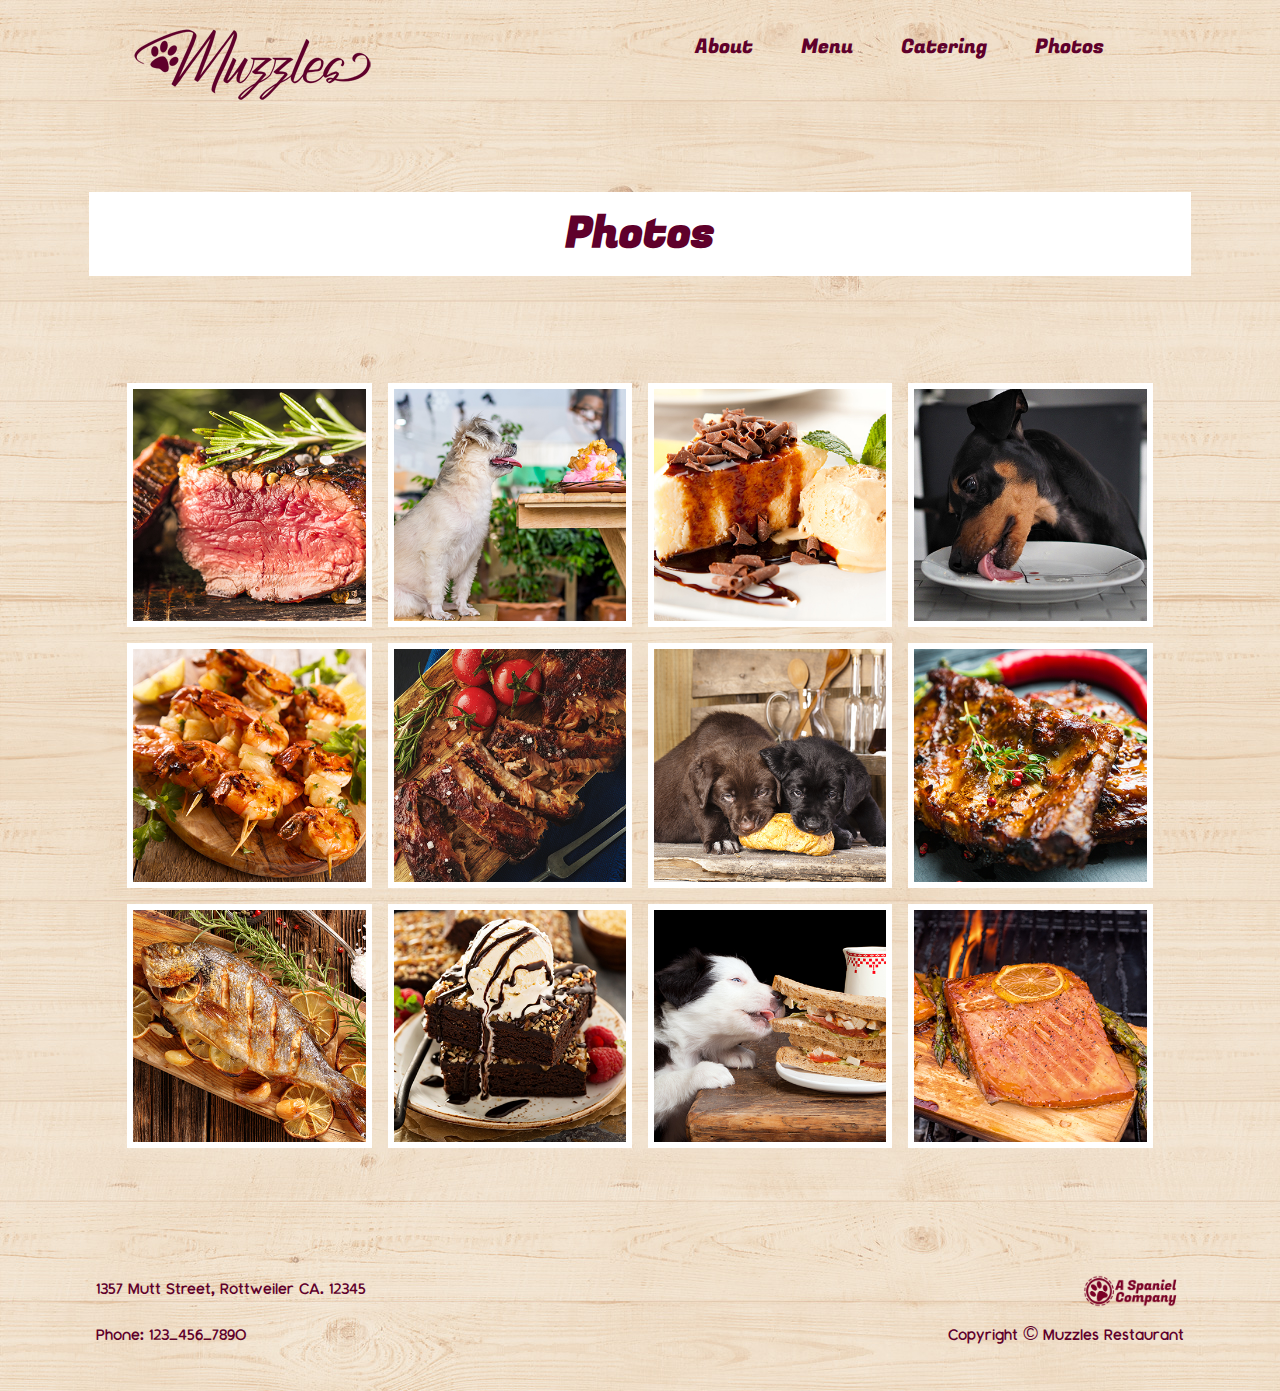
<file: photo.html>
<!doctype html>
<html lang="en">

<head>
  <meta charset="utf-8">
  <meta name="viewport" content="width=device-width, initial-scale=1">
  <title>Photos</title>
  <link href="https://cdn.jsdelivr.net/npm/bootstrap@5.3.3/dist/css/bootstrap.min.css" rel="stylesheet"
    integrity="sha384-QWTKZyjpPEjISv5WaRU9OFeRpok6YctnYmDr5pNlyT2bRjXh0JMhjY6hW+ALEwIH" crossorigin="anonymous">
  <link rel="stylesheet" href="./style/styles.css">
  <link href='https://fonts.googleapis.com/css?family=Fugaz One' rel='stylesheet'>

</head>

<body>


  <header>
    <div class="flex-between">
      <div>
        <a href="./home.html">
          <img class="muzzles-logo" src="./assets/RestaurantMockupFiles/assets/MuzzlesLogo.png"
          alt="Muzzles Logo">
        </a>
      </div>
      <div class="flex-between menu-padding flex-center">
        <a class="no-decoration" href="./about.html">
          <p class="menu-options-space sm-text font-fugaz">About</p>
        </a>
        <a class="no-decoration" href="./menu.html">
          <p class="menu-options-space sm-text font-fugaz">Menu</p>
        </a>
        <a class="no-decoration" href="./catering.html">
          <p class="menu-options-space sm-text font-fugaz">Catering</p>
        </a>
        <a class="no-decoration" href="./photo.html">
          <p class="menu-options-space sm-text font-fugaz">Photos</p>
        </a>
      </div>
    </div>
  </header>
<section>
   
        <main class="container">
            <h1 class="photos-heading font-bold">Photos</h1>
            
            <div class="photo-grid">
                <div class="photo-item">
                    <img src="./assets/RestaurantMockupFiles/assets/photo01.jpg" alt="Cooked steak with garnish">
                </div>
                <div class="photo-item">
                    <img src="./assets/RestaurantMockupFiles/assets/photo02.jpg" alt="White dog">
                </div>
                <div class="photo-item">
                    <img src="./assets/RestaurantMockupFiles/assets/photo03.jpg" alt="Dessert with sauce">
                </div>
                <div class="photo-item">
                    <img src="./assets/RestaurantMockupFiles/assets/photo04.jpg" alt="Dog eating">
                </div>
                <div class="photo-item">
                    <img src="./assets/RestaurantMockupFiles/assets/photo05.jpg" alt="Appetizer dish">
                </div>
                <div class="photo-item">
                    <img src="./assets/RestaurantMockupFiles/assets/photo06.jpg" alt="Meat dish">
                </div>
                <div class="photo-item">
                    <img src="./assets/RestaurantMockupFiles/assets/photo07.jpg" alt="Gray dog">
                </div>
                <div class="photo-item">
                    <img src="./assets/RestaurantMockupFiles/assets/photo08.jpg" alt="Spicy dish">
                </div>
                <div class="photo-item">
                    <img src="./assets/RestaurantMockupFiles/assets/photo09.jpg" alt="Fish dish">
                </div>
                <div class="photo-item">
                    <img src="./assets/RestaurantMockupFiles/assets/photo10.jpg" alt="Chocolate dessert">
                </div>
                <div class="photo-item">
                    <img src="./assets/RestaurantMockupFiles/assets/photo11.jpg" alt="White dog eating">
                </div>
                <div class="photo-item">
                    <img src="./assets/RestaurantMockupFiles/assets/photo12.jpg" alt="Grilled steak">
                </div>
            </div>
        </main>
    

</section>

<!-- footer section -->
<div class="mb-4 footer">
  <div class="flex-between">
    <div>
      <p class="sm-text font-reg footer-left-margin p-0">1357 Mutt Street, Rottweiler CA. 12345</p>
    </div>
    <div>
      <img class="company-logo footer-right-margin p-0" src="./assets/RestaurantMockupFiles/assets/CompanyLogo.png"
        alt="Company Logo">
    </div>
  </div>
  <div class="flex-between">
    <div>
      <p class="sm-text font-reg footer-left-margin p-0">Phone: 123-456-7890</p>
    </div>
    <div>
      <p class="sm-text font-reg footer-right-margin p-0">Copyright © Muzzles Restaurant</p>
    </div>
  </div>
</div>

<script src="https://cdn.jsdelivr.net/npm/bootstrap@5.3.3/dist/js/bootstrap.bundle.min.js"
  integrity="sha384-YvpcrYf0tY3lHB60NNkmXc5s9fDVZLESaAA55NDzOxhy9GkcIdslK1eN7N6jIeHz"
  crossorigin="anonymous"></script>
</body>

</html>
</file>
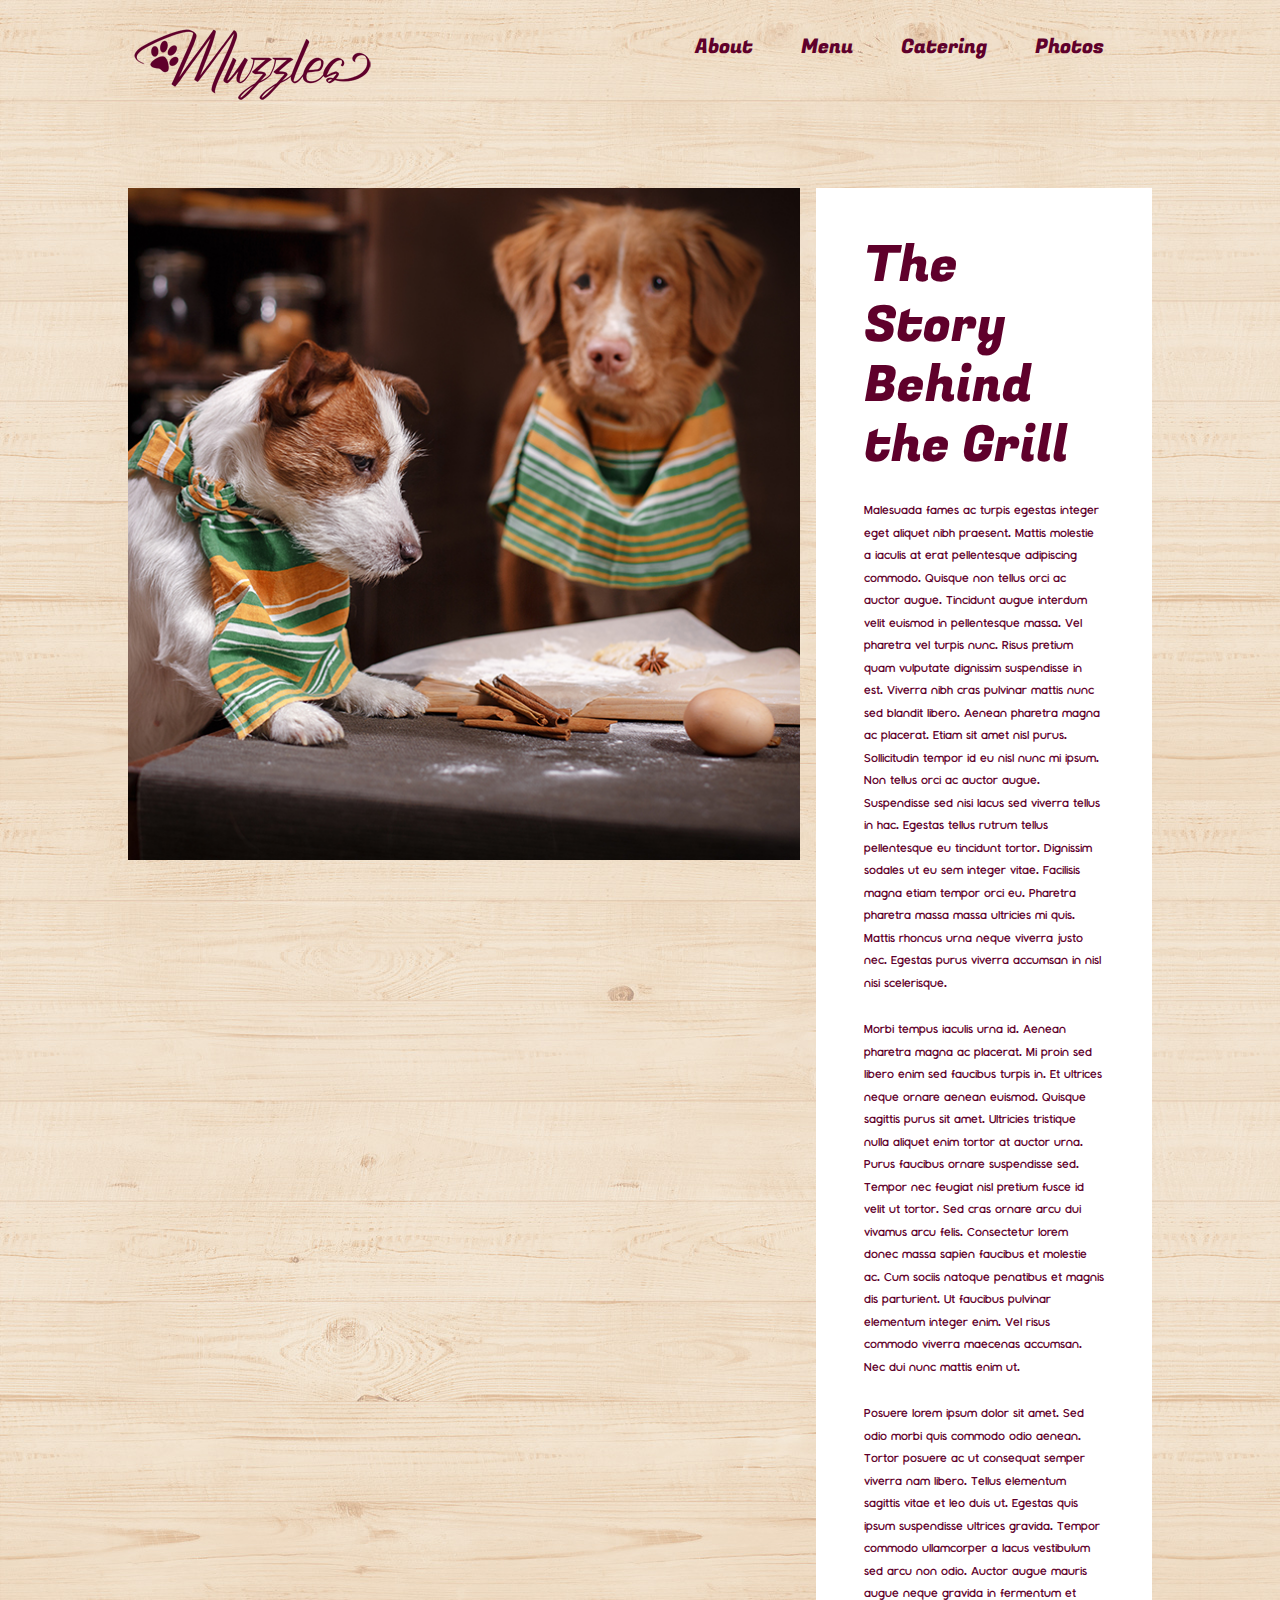
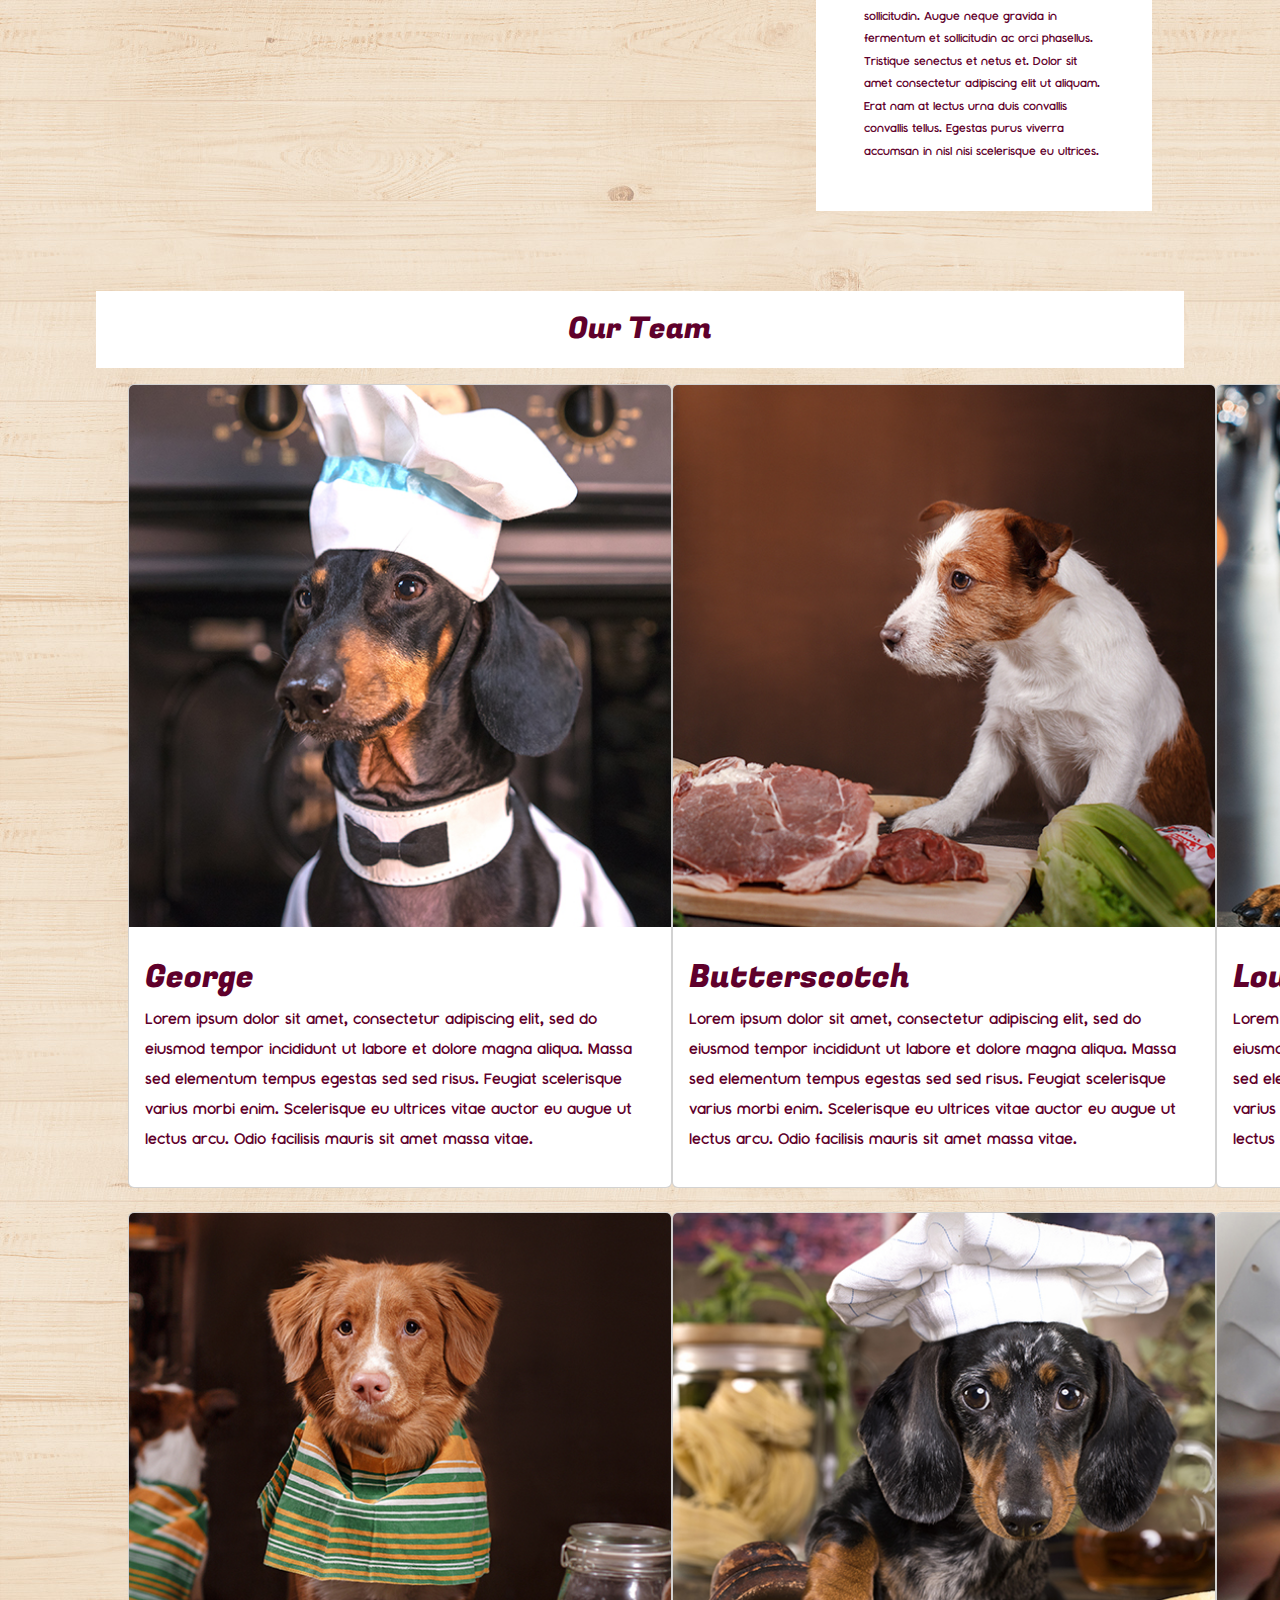
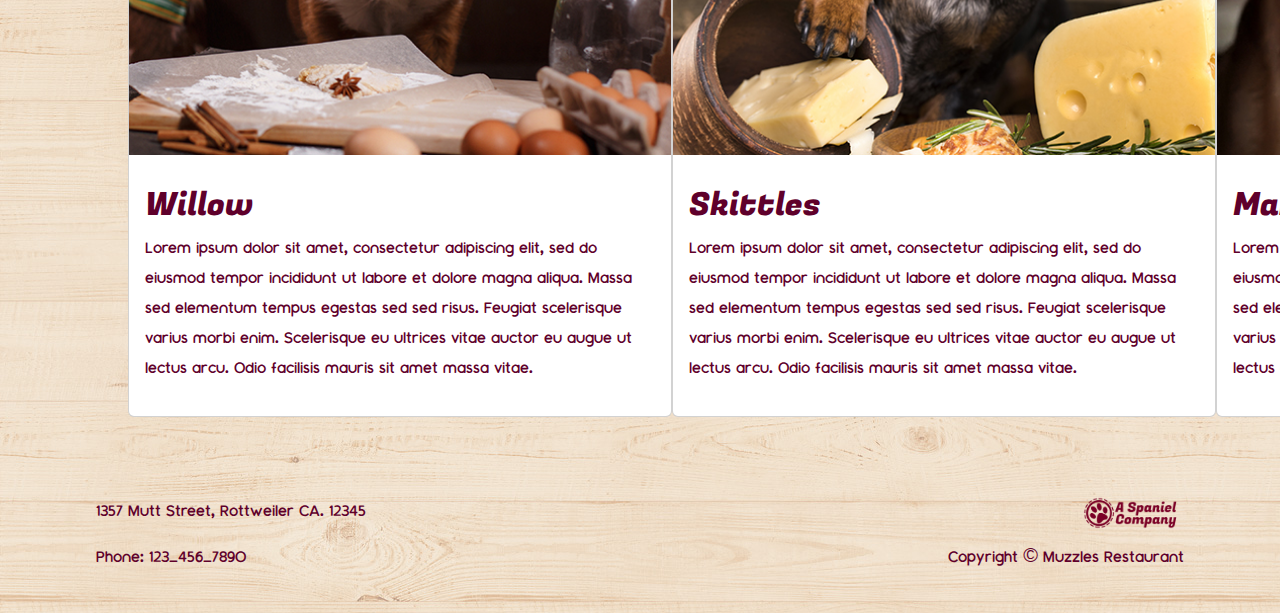
<file: Pages/about.html>
<!doctype html>
<html lang="en">

<head>
    <meta charset="utf-8">
    <meta name="viewport" content="width=device-width, initial-scale=1">
    <title>About</title>
    <link href="https://cdn.jsdelivr.net/npm/bootstrap@5.3.3/dist/css/bootstrap.min.css" rel="stylesheet"
        integrity="sha384-QWTKZyjpPEjISv5WaRU9OFeRpok6YctnYmDr5pNlyT2bRjXh0JMhjY6hW+ALEwIH" crossorigin="anonymous">
    <link rel="stylesheet" href="../style/styles.css">
    <link href='https://fonts.googleapis.com/css?family=Fugaz One' rel='stylesheet'>
</head>

<body>


    <header>
        <div class="flex-between">
            <div>
                <a href="../index.html">
                    <img class="muzzles-logo"
                        src="../assets/RestaurantMockupFiles/assets/MuzzlesLogo.png" alt="Muzzles Logo">
                </a>
            </div>
            <div class="flex-between menu-padding flex-center">
                <a class="no-decoration" href="./about.html">
                    <p class="menu-options-space sm-text font-fugaz">About</p>
                </a>
                <a class="no-decoration" href="./menu.html">
                    <p class="menu-options-space sm-text font-fugaz">Menu</p>
                </a>
                <a class="no-decoration" href="./catering.html">
                    <p class="menu-options-space sm-text font-fugaz">Catering</p>
                </a>
                <a class="no-decoration" href="./photo.html">
                    <p class="menu-options-space sm-text font-fugaz">Photos</p>
                </a>
            </div>
        </div>
    </header>


    <div class="about-grid flex-even our-menu-padding">
        <div>
            <img class="about-main-image padding-right" src="../assets/RestaurantMockupFiles/assets/AboutMain.jpg"
                alt="About Main Photo">
        </div>
        <div class="white-bg p-5">
            <h1 class="no-padding font-fugaz mb-4 text-50">The Story Behind the Grill</h1>
            <p class="no-padding xs-text font-reg">Malesuada fames ac turpis egestas integer eget aliquet nibh praesent.
                Mattis molestie a iaculis at erat pellentesque adipiscing commodo. Quisque non tellus orci ac auctor
                augue. Tincidunt augue interdum velit euismod in pellentesque massa. Vel pharetra vel turpis nunc. Risus
                pretium quam vulputate dignissim suspendisse in est. Viverra nibh cras pulvinar mattis nunc sed blandit
                libero. Aenean pharetra magna ac placerat. Etiam sit amet nisl purus. Sollicitudin tempor id eu nisl
                nunc mi ipsum. Non tellus orci ac auctor augue. Suspendisse sed nisi lacus sed viverra tellus in hac.
                Egestas tellus rutrum tellus pellentesque eu tincidunt tortor. Dignissim sodales ut eu sem integer
                vitae. Facilisis magna etiam tempor orci eu. Pharetra pharetra massa massa ultricies mi quis. Mattis
                rhoncus urna neque viverra justo nec. Egestas purus viverra accumsan in nisl nisi scelerisque.</p>
            <br>

            <p class="no-padding xs-text font-reg">Morbi tempus iaculis urna id. Aenean pharetra magna ac placerat. Mi
                proin sed libero enim sed faucibus turpis in. Et ultrices neque ornare aenean euismod. Quisque sagittis
                purus sit amet. Ultricies tristique nulla aliquet enim tortor at auctor urna. Purus faucibus ornare
                suspendisse sed. Tempor nec feugiat nisl pretium fusce id velit ut tortor. Sed cras ornare arcu dui
                vivamus arcu felis. Consectetur lorem donec massa sapien faucibus et molestie ac. Cum sociis natoque
                penatibus et magnis dis parturient. Ut faucibus pulvinar elementum integer enim. Vel risus commodo
                viverra maecenas accumsan. Nec dui nunc mattis enim ut.</p>
            <br>

            <p class="no-padding xs-text font-reg">Posuere lorem ipsum dolor sit amet. Sed odio morbi quis commodo odio
                aenean. Tortor posuere ac ut consequat semper viverra nam libero. Tellus elementum sagittis vitae et leo
                duis ut. Egestas quis ipsum suspendisse ultrices gravida. Tempor commodo ullamcorper a lacus vestibulum
                sed arcu non odio. Auctor augue mauris augue neque gravida in fermentum et sollicitudin. Augue neque
                gravida in fermentum et sollicitudin ac orci phasellus. Tristique senectus et netus et. Dolor sit amet
                consectetur adipiscing elit ut aliquam. Erat nam at lectus urna duis convallis convallis tellus. Egestas
                purus viverra accumsan in nisl nisi scelerisque eu ultrices.</p>
        </div>
    </div>

    <div class="white-bg mt-5 text-center our-team-margin">
        <div>
            <p class="text-md font-fugaz no-padding">Our Team</p>
        </div>
    </div>

    <div class="our-menu-padding">
        <div class="flex-between mb-4 about-grid">
            <div>
                <div class="card" style="width: 34rem;">
                    <img src="../assets/RestaurantMockupFiles/assets/doxie3.jpg" class="card-img-top"
                        alt="George the dog">
                    <div class="card-body">
                        <p class="card-text">
                        <h2 class="font-fugaz">George</h2>
                        <p class="font-reg sm-text">Lorem ipsum dolor sit amet, consectetur adipiscing elit, sed do
                            eiusmod tempor incididunt ut labore et dolore magna aliqua. Massa sed elementum tempus
                            egestas sed sed risus. Feugiat scelerisque varius morbi enim. Scelerisque eu ultrices vitae
                            auctor eu augue ut lectus arcu. Odio facilisis mauris sit amet massa vitae.</p>
                        </p>
                    </div>
                </div>
            </div>
            <div>
                <div class="card" style="width: 34rem;">
                    <img src="../assets/RestaurantMockupFiles/assets/jackrussel.jpg" class="card-img-top"
                        alt="Butterscotch the dog">
                    <div class="card-body">
                        <p class="card-text">
                        <h2 class="font-fugaz">Butterscotch</h2>
                        <p class="font-reg sm-text">Lorem ipsum dolor sit amet, consectetur adipiscing elit, sed do
                            eiusmod tempor incididunt ut labore et dolore magna aliqua. Massa sed elementum tempus
                            egestas sed sed risus. Feugiat scelerisque varius morbi enim. Scelerisque eu ultrices vitae
                            auctor eu augue ut lectus arcu. Odio facilisis mauris sit amet massa vitae.</p>
                        </p>
                    </div>
                </div>
            </div>
            <div>
                <div class="card" style="width: 34rem;">
                    <img src="../assets/RestaurantMockupFiles/assets/doxie1.jpg" class="card-img-top"
                        alt="Louie the dog">
                    <div class="card-body">
                        <p class="card-text">
                        <h2 class="font-fugaz">Louie</h2>
                        <p class="font-reg sm-text">Lorem ipsum dolor sit amet, consectetur adipiscing elit, sed do
                            eiusmod tempor incididunt ut labore et dolore magna aliqua. Massa sed elementum tempus
                            egestas sed sed risus. Feugiat scelerisque varius morbi enim. Scelerisque eu ultrices vitae
                            auctor eu augue ut lectus arcu. Odio facilisis mauris sit amet massa vitae.</p>
                        </p>
                    </div>
                </div>
            </div>
        </div>
        <div class="flex-between mb-5 about-grid">
            <div>
                <div class="card" style="width: 34rem;">
                    <img src="../assets/RestaurantMockupFiles/assets/novascotia.jpg" class="card-img-top"
                        alt="Willow the dog">
                    <div class="card-body">
                        <p class="card-text">
                        <h2 class="font-fugaz">Willow</h2>
                        <p class="font-reg sm-text">Lorem ipsum dolor sit amet, consectetur adipiscing elit, sed do
                            eiusmod tempor incididunt ut labore et dolore magna aliqua. Massa sed elementum tempus
                            egestas sed sed risus. Feugiat scelerisque varius morbi enim. Scelerisque eu ultrices vitae
                            auctor eu augue ut lectus arcu. Odio facilisis mauris sit amet massa vitae.</p>
                        </p>
                    </div>
                </div>
            </div>
            <div>
                <div class="card" style="width: 34rem;">
                    <img src="../assets/RestaurantMockupFiles/assets/doxie2.jpg" class="card-img-top"
                        alt="Skittles the dog">
                    <div class="card-body">
                        <p class="card-text">
                        <h2 class="font-fugaz">Skittles</h2>
                        <p class="font-reg sm-text">Lorem ipsum dolor sit amet, consectetur adipiscing elit, sed do
                            eiusmod tempor incididunt ut labore et dolore magna aliqua. Massa sed elementum tempus
                            egestas sed sed risus. Feugiat scelerisque varius morbi enim. Scelerisque eu ultrices vitae
                            auctor eu augue ut lectus arcu. Odio facilisis mauris sit amet massa vitae.</p>
                        </p>
                    </div>
                </div>
            </div>
            <div>
                <div class="card" style="width: 34rem;">
                    <img src="../assets/RestaurantMockupFiles/assets/staffie.jpg" class="card-img-top"
                        alt="Mario the dog">
                    <div class="card-body">
                        <p class="card-text">
                        <h2 class="font-fugaz">Mario</h2>
                        <p class="font-reg sm-text">Lorem ipsum dolor sit amet, consectetur adipiscing elit, sed do
                            eiusmod tempor incididunt ut labore et dolore magna aliqua. Massa sed elementum tempus
                            egestas sed sed risus. Feugiat scelerisque varius morbi enim. Scelerisque eu ultrices vitae
                            auctor eu augue ut lectus arcu. Odio facilisis mauris sit amet massa vitae.</p>
                        </p>
                    </div>
                </div>
            </div>
        </div>
    </div>


    <div class="mb-4 footer">
        <div class="flex-between">
          <div>
            <p class="sm-text font-reg footer-left-margin p-0">1357 Mutt Street, Rottweiler CA. 12345</p>
          </div>
          <div>
            <img class="company-logo footer-right-margin p-0" src="../assets/RestaurantMockupFiles/assets/CompanyLogo.png"
              alt="Company Logo">
          </div>
        </div>
        <div class="flex-between">
          <div>
            <p class="sm-text font-reg footer-left-margin p-0">Phone: 123-456-7890</p>
          </div>
          <div>
            <p class="sm-text font-reg footer-right-margin p-0">Copyright © Muzzles Restaurant</p>
          </div>
        </div>
      </div>

    <script src="https://cdn.jsdelivr.net/npm/bootstrap@5.3.3/dist/js/bootstrap.bundle.min.js"
        integrity="sha384-YvpcrYf0tY3lHB60NNkmXc5s9fDVZLESaAA55NDzOxhy9GkcIdslK1eN7N6jIeHz"
        crossorigin="anonymous"></script>
</body>

</html>
</file>
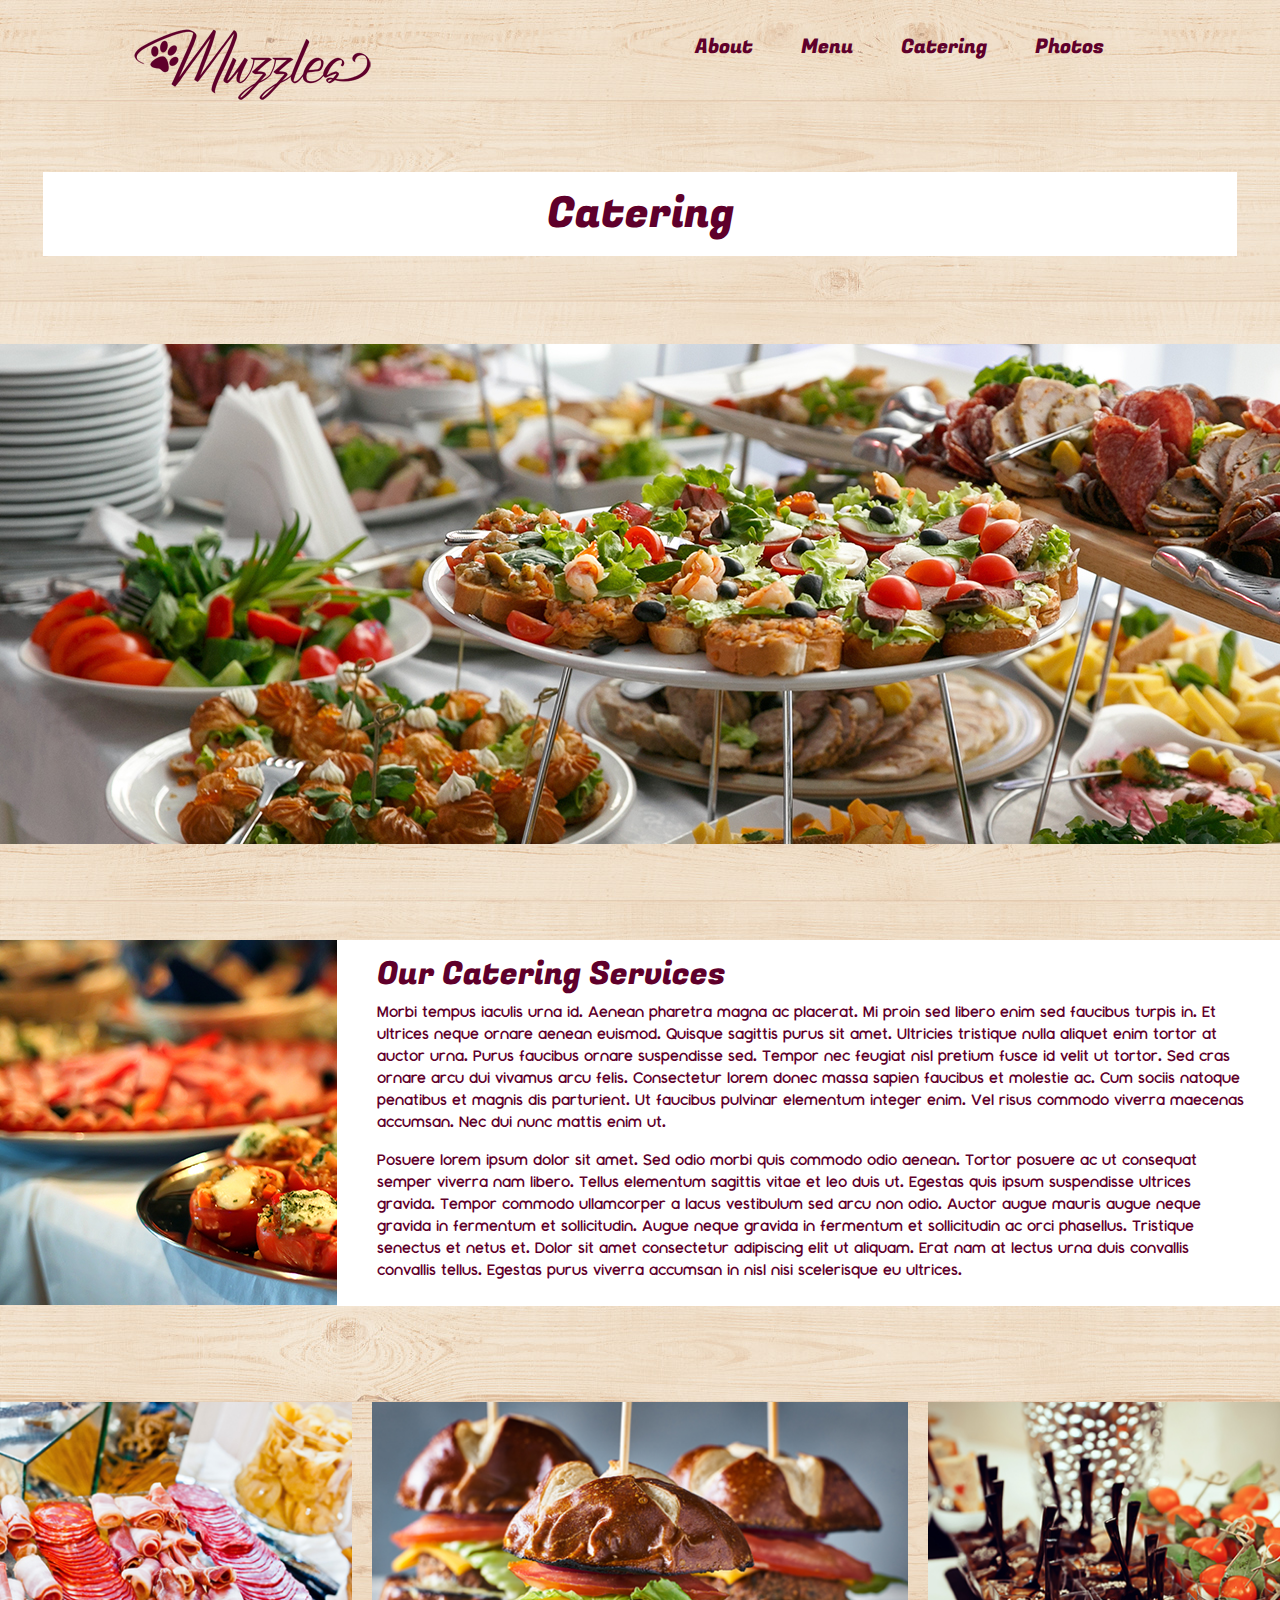
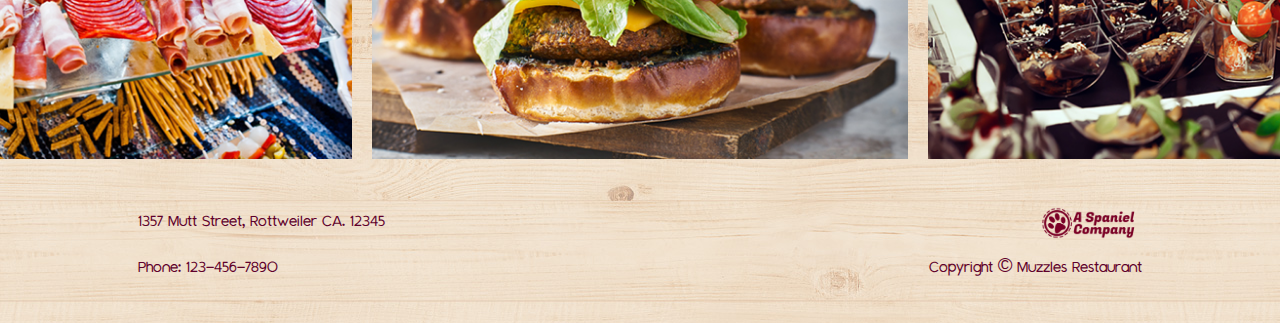
<file: Pages/catering.html>
<!doctype html>
<html lang="en">

<head>
  <meta charset="utf-8">
  <meta name="viewport" content="width=device-width, initial-scale=1">
  <title>Catering</title>
  <link href="https://cdn.jsdelivr.net/npm/bootstrap@5.3.3/dist/css/bootstrap.min.css" rel="stylesheet"
    integrity="sha384-QWTKZyjpPEjISv5WaRU9OFeRpok6YctnYmDr5pNlyT2bRjXh0JMhjY6hW+ALEwIH" crossorigin="anonymous">
  <link rel="stylesheet" href="../style/styles.css">
  <link href='https://fonts.googleapis.com/css?family=Fugaz One' rel='stylesheet'>
</head>

<body>
  <header>
    <div class="flex-between">
      <div>
        <a href="../index.html"><img class="muzzles-logo" src="../assets/RestaurantMockupFiles/assets/MuzzlesLogo.png"
            alt="Muzzles Logo"></a>
      </div>
      <div class="flex-between menu-padding flex-center">
        <a class="no-decoration" href="./about.html">
          <p class="menu-options-space sm-text font-fugaz">About</p>
        </a>
        <a class="no-decoration" href="./menu.html">
          <p class="menu-options-space sm-text font-fugaz">Menu</p>
        </a>
        <a class="no-decoration" href="./catering.html">
          <p class="menu-options-space sm-text font-fugaz">Catering</p>
        </a>
        <a class="no-decoration" href="./photo.html">
          <p class="menu-options-space sm-text font-fugaz">Photos</p>
        </a>
      </div>
    </div>
  </header>

  <div class="container-fluid ">
    <h1 class="photos-heading text-50">Catering</h1>
  </div>

  <div class="flex-even pt-5 pb-5">
    <img class="makeSmall2" src="../assets/RestaurantMockupFiles/assets/cateringHero.jpg" style="width: 1640px; height: 500px;"
      alt="Catering Hero image">
  </div>

  <div class="pt-5 pb-5 thisContainer ">
    <div class="flex-even ">
      <div class="col-4">
        <img class="makeSmall" src="../assets/RestaurantMockupFiles/assets/cateringMaine.jpg" style="width: 674px; height: 365.5px;"
          alt="Catering Maine">
      </div>
      <div class="col-7 text-boxed">
        <p>
        <h2 class="font-fugaz">Our Catering Services</h2>
        Morbi tempus iaculis urna id. Aenean pharetra magna ac placerat. Mi proin sed libero enim sed faucibus turpis
        in. Et ultrices neque ornare aenean euismod. Quisque sagittis purus sit amet. Ultricies tristique nulla aliquet
        enim tortor at auctor urna. Purus faucibus ornare suspendisse sed. Tempor nec feugiat nisl pretium fusce id
        velit ut tortor. Sed cras ornare arcu dui vivamus arcu felis. Consectetur lorem donec massa sapien faucibus et
        molestie ac. Cum sociis natoque penatibus et magnis dis parturient. Ut faucibus pulvinar elementum integer enim.
        Vel risus commodo viverra maecenas accumsan. Nec dui nunc mattis enim ut.
      </p>
        <p> Posuere lorem ipsum dolor sit amet. Sed odio morbi quis commodo odio aenean. Tortor posuere ac ut consequat
        semper viverra nam libero. Tellus elementum sagittis vitae et leo duis ut. Egestas quis ipsum suspendisse
        ultrices gravida. Tempor commodo ullamcorper a lacus vestibulum sed arcu non odio. Auctor augue mauris augue
        neque gravida in fermentum et sollicitudin. Augue neque gravida in fermentum et sollicitudin ac orci phasellus.
        Tristique senectus et netus et. Dolor sit amet consectetur adipiscing elit ut aliquam. Erat nam at lectus urna
        duis convallis convallis tellus. Egestas purus viverra accumsan in nisl nisi scelerisque eu ultrices.
      </p>
      </div>
    </div>
  </div>


  <div class="pt-5 pb-5 flex-even flex-center gap cateringIcons">
    <img src="../assets/RestaurantMockupFiles/assets/catering1.jpg" class="makeSmall3"
      alt="Catering 1">
    <img src="../assets/RestaurantMockupFiles/assets/catering2.jpg" class="makeSmall3"
      alt="Catering 2">
    <img src="../assets/RestaurantMockupFiles/assets/catering3.jpg" class="makeSmall3"
      alt="Catering 3">
  </div>
  </div>

  <!-- footer section -->
  <div class="mb-4 footer">
    <div class="flex-between">
      <div>
        <p class="footer text sm-text font-light footer-left-padding">1357 Mutt Street, Rottweiler CA. 12345</p>
      </div>
      <div>
        <img class="company-logo footer-right-padding" src="../assets/RestaurantMockupFiles/assets/CompanyLogo.png"
          alt="Company Logo">
      </div>
    </div>
    <div class="flex-between">
      <div>
        <p class="sm-text font-light footer-left-padding">Phone: 123-456-7890</p>
      </div>
      <div>
        <p class="sm-text font-light footer-right-padding">Copyright © Muzzles Restaurant</p>
      </div>
    </div>
  </div>













  <script src="https://cdn.jsdelivr.net/npm/bootstrap@5.3.3/dist/js/bootstrap.bundle.min.js"
    integrity="sha384-YvpcrYf0tY3lHB60NNkmXc5s9fDVZLESaAA55NDzOxhy9GkcIdslK1eN7N6jIeHz"
    crossorigin="anonymous"></script>
</body>

</html>
</file>
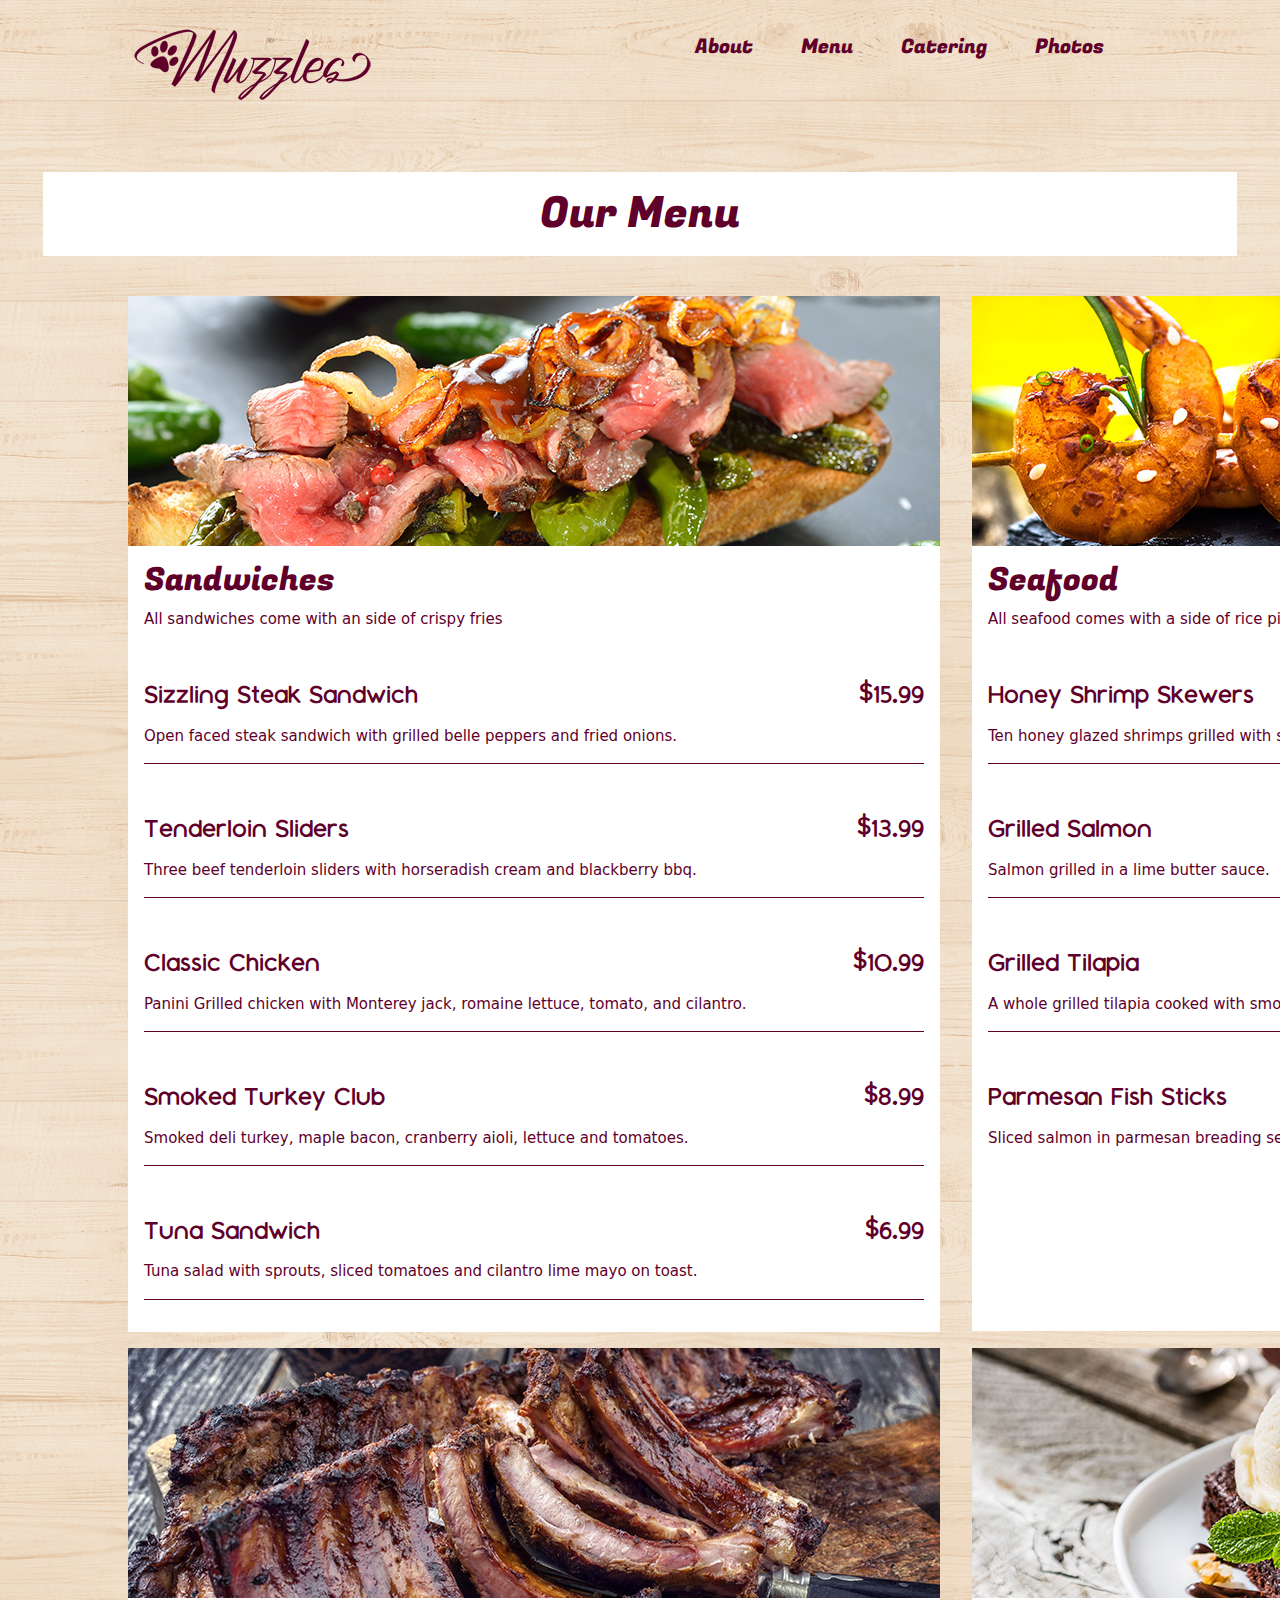
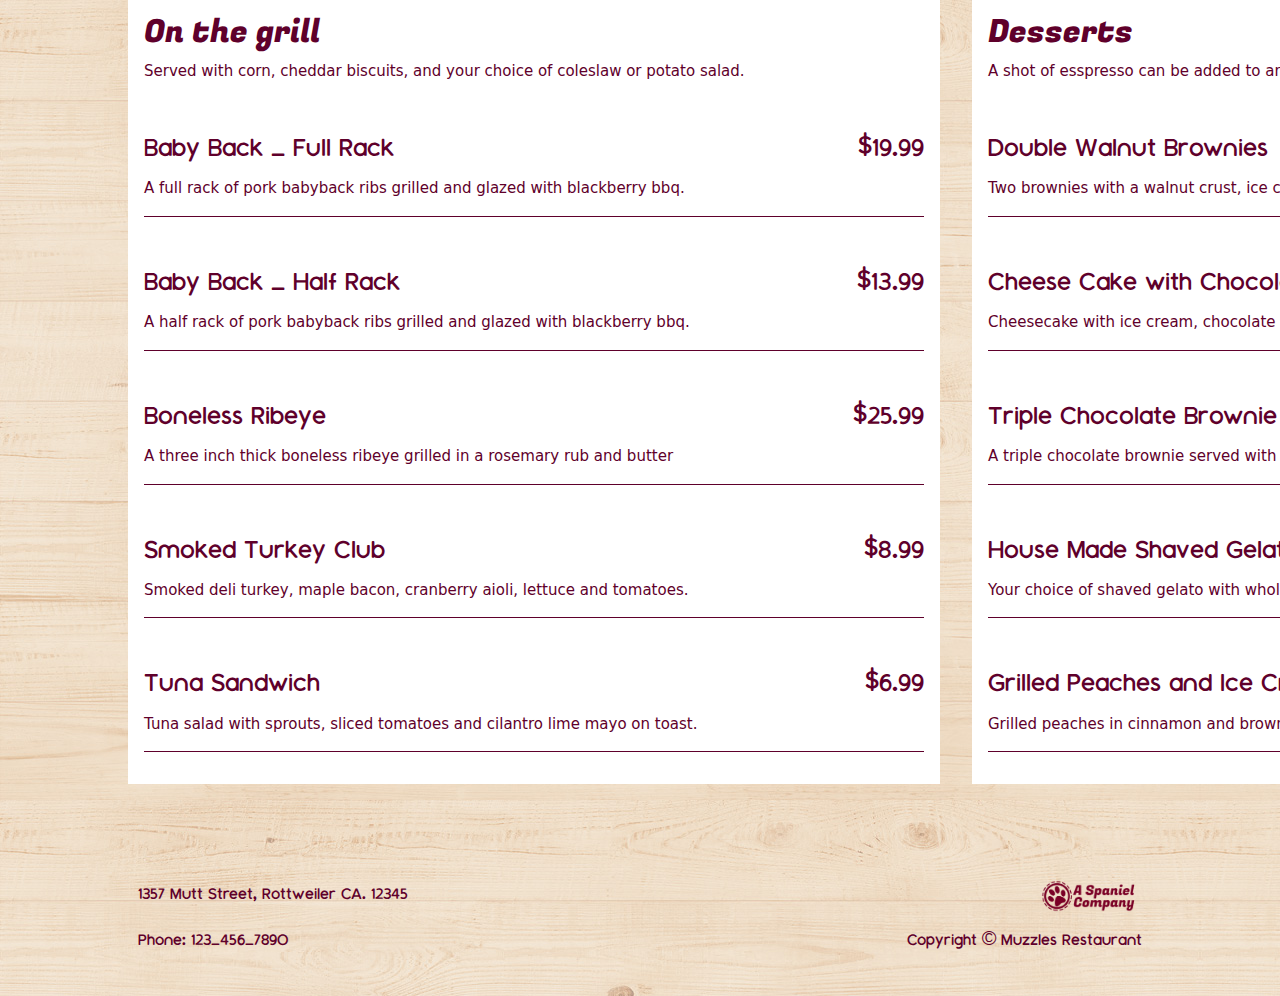
<file: Pages/menu.html>
<!doctype html>
<html lang="en">

<head>
  <meta charset="utf-8">
  <meta name="viewport" content="width=device-width, initial-scale=1">
  <title>Menu</title>
  <link href="https://cdn.jsdelivr.net/npm/bootstrap@5.3.3/dist/css/bootstrap.min.css" rel="stylesheet"
    integrity="sha384-QWTKZyjpPEjISv5WaRU9OFeRpok6YctnYmDr5pNlyT2bRjXh0JMhjY6hW+ALEwIH" crossorigin="anonymous">
  <link rel="stylesheet" href="../style/styles.css">
  <link href='https://fonts.googleapis.com/css?family=Fugaz One' rel='stylesheet'>

</head>

<body>


  <header>
    <div class="flex-between">
      <div>
        <a href="../index.html">
          <img class="muzzles-logo" src="../assets/RestaurantMockupFiles/assets/MuzzlesLogo.png"
            alt="Muzzles Logo">
        </a>
      </div>
      <div class="flex-between menu-padding flex-center">
        <a class="no-decoration" href="./about.html">
          <p class="menu-options-space sm-text font-fugaz">About</p>
        </a>
        <a class="no-decoration" href="./menu.html">
          <p class="menu-options-space sm-text font-fugaz">Menu</p>
        </a>
        <a class="no-decoration" href="./catering.html">
          <p class="menu-options-space sm-text font-fugaz">Catering</p>
        </a>
        <a class="no-decoration" href="./photo.html">
          <p class="menu-options-space sm-text font-fugaz">Photos</p>
        </a>
      </div>
    </div>
  </header>
  <section>

    <main class="container-fluid ">
      <h1 class="photos-heading text-50">Our Menu</h1>

    </main>

    <div class="flex-even">

      <div class="menu-3-padding">
        <div>
          <img src="../assets/RestaurantMockupFiles/assets/menubeef.jpg" alt="Sandwiches image">
        </div>
        <div class="white-bg">
          <div class="p-3">
            <h2 class="font-fugaz">Sandwiches</h2>
            <p class="xs-text">All sandwiches come with an side of crispy fries</p>
          </div>
          <div class="p-3">
            <div class="flex-between font-reg sm-text">
              <h2>Sizzling Steak Sandwich</h2>
              <h2>$15.99</h2>
            </div>
            <p class="xs-text">Open faced steak sandwich with grilled belle peppers and fried onions.</p>
            <hr class="opacity-100" style="color: #5F002B;">
          </div>
          <div class="p-3">
            <div class="flex-between font-reg sm-text">
              <h2>Tenderloin Sliders</h2>
              <h2>$13.99</h2>
            </div>
            <p class="xs-text">Three beef tenderloin sliders with horseradish cream and blackberry bbq.</p>
            <hr class="opacity-100" style="color: #5F002B;">
          </div>
          <div class="p-3">
            <div class="flex-between font-reg sm-text">
              <h2>Classic Chicken</h2>
              <h2>$10.99</h2>
            </div>
            <p class="xs-text">Panini Grilled chicken with Monterey jack, romaine lettuce, tomato, and cilantro.</p>
            <hr class="opacity-100" style="color: #5F002B;">
          </div>
          <div class="p-3">
            <div class="flex-between font-reg sm-text">
              <h2>Smoked Turkey Club</h2>
              <h2>$8.99</h2>
            </div>
            <p class="xs-text">Smoked deli turkey, maple bacon, cranberry aioli, lettuce and tomatoes.</p>
            <hr class="opacity-100" style="color: #5F002B;">
          </div>
          <div class="p-3">
            <div class="flex-between font-reg sm-text">
              <h2>Tuna Sandwich</h2>
              <h2>$6.99</h2>
            </div>
            <p class="xs-text">Tuna salad with sprouts, sliced tomatoes and cilantro lime mayo on toast.</p>
            <hr class="opacity-100" style="color: #5F002B;">
          </div>
        </div>
      </div>


      <div class="menu-2-padding">
        <div>
          <img src="../assets/RestaurantMockupFiles/assets/menuseafood.jpg" alt="Seafood image">
        </div>
        <div class="white-bg">
          <div class="p-3">
            <h2 class="font-fugaz">Seafood</h2>
            <p class="xs-text">All seafood comes with a side of rice pilaf and grilled vegetables</p>
          </div>
          <div class="p-3">
            <div class="flex-between font-reg sm-text">
              <h2>Honey Shrimp Skewers</h2>
              <h2>$15.99</h2>
            </div>
            <p class="xs-text">Ten honey glazed shrimps grilled with sesame seeds and rosemary.</p>
            <hr class="opacity-100" style="color: #5F002B;">
          </div>
          <div class="p-3">
            <div class="flex-between font-reg sm-text">
              <h2>Grilled Salmon</h2>
              <h2>$13.99</h2>
            </div>
            <p class="xs-text">Salmon grilled in a lime butter sauce.</p>
            <hr class="opacity-100" style="color: #5F002B;">
          </div>
          <div class="p-3">
            <div class="flex-between font-reg sm-text">
              <h2>Grilled Tilapia</h2>
              <h2>$10.99</h2>
            </div>
            <p class="xs-text">A whole grilled tilapia cooked with smoked paprika.</p>
            <hr class="opacity-100" style="color: #5F002B;">
          </div>
          <div class="p-3">
            <div class="flex-between font-reg sm-text">
              <h2>Parmesan Fish Sticks</h2>
              <h2>$8.99</h2>
            </div>
            <p class="xs-text padding-bottom">Sliced salmon in parmesan breading served with lemon dill tartar sauce.
            </p>
          </div>
        </div>
      </div>

    </div>


    <div class="flex-even mt-3">

      <div class="menu-3-padding mb-5">
        <div>
          <img src="../assets/RestaurantMockupFiles/assets/menumeat.jpg" alt="Meat image">
        </div>
        <div class="white-bg">
          <div class="p-3">
            <h2 class="font-fugaz">On the grill</h2>
            <p class="xs-text">Served with corn, cheddar biscuits, and your choice of coleslaw or potato salad.</p>
          </div>
          <div class="p-3">
            <div class="flex-between font-reg sm-text">
              <h2>Baby Back - Full Rack</h2>
              <h2>$19.99</h2>
            </div>
            <p class="xs-text">A full rack of pork babyback ribs grilled and glazed with blackberry bbq.</p>
            <hr class="opacity-100" style="color: #5F002B;">
          </div>
          <div class="p-3">
            <div class="flex-between font-reg sm-text">
              <h2>Baby Back - Half Rack</h2>
              <h2>$13.99</h2>
            </div>
            <p class="xs-text">A half rack of pork babyback ribs grilled and glazed with blackberry bbq.</p>
            <hr class="opacity-100" style="color: #5F002B;">
          </div>
          <div class="p-3">
            <div class="flex-between font-reg sm-text">
              <h2>Boneless Ribeye</h2>
              <h2>$25.99</h2>
            </div>
            <p class="xs-text">A three inch thick boneless ribeye grilled in a rosemary rub and butter</p>
            <hr class="opacity-100" style="color: #5F002B;">
          </div>
          <div class="p-3">
            <div class="flex-between font-reg sm-text">
              <h2>Smoked Turkey Club</h2>
              <h2>$8.99</h2>
            </div>
            <p class="xs-text">Smoked deli turkey, maple bacon, cranberry aioli, lettuce and tomatoes.</p>
            <hr class="opacity-100" style="color: #5F002B;">
          </div>
          <div class="p-3">
            <div class="flex-between font-reg sm-text">
              <h2>Tuna Sandwich</h2>
              <h2>$6.99</h2>
            </div>
            <p class="xs-text">Tuna salad with sprouts, sliced tomatoes and cilantro lime mayo on toast.</p>
            <hr class="opacity-100" style="color: #5F002B;">
          </div>
        </div>
      </div>


      <div class="menu-2-padding">
        <div>
          <img src="../assets/RestaurantMockupFiles/assets/menudesserts.jpg" alt="Desserts image">
        </div>
        <div class="white-bg">
          <div class="p-3">
            <h2 class="font-fugaz">Desserts</h2>
            <p class="xs-text">A shot of esspresso can be added to any dessert for an additional $2.</p>
          </div>
          <div class="p-3">
            <div class="flex-between font-reg sm-text">
              <h2>Double Walnut Brownies</h2>
              <h2>$8.99</h2>
            </div>
            <p class="xs-text">Two brownies with a walnut crust, ice cream and chocolate sauce.</p>
            <hr class="opacity-100" style="color: #5F002B;">
          </div>
          <div class="p-3">
            <div class="flex-between font-reg sm-text">
              <h2>Cheese Cake with Chocolate Sauce</h2>
              <h2>$7.99</h2>
            </div>
            <p class="xs-text">Cheesecake with ice cream, chocolate shavings and chocolate sauce.</p>
            <hr class="opacity-100" style="color: #5F002B;">
          </div>
          <div class="p-3">
            <div class="flex-between font-reg sm-text">
              <h2>Triple Chocolate Brownie</h2>
              <h2>$6.99</h2>
            </div>
            <p class="xs-text">A triple chocolate brownie served with vanilla ice cream and walnuts.</p>
            <hr class="opacity-100" style="color: #5F002B;">
          </div>
          <div class="p-3">
            <div class="flex-between font-reg sm-text">
              <h2>House Made Shaved Gelato and Cookies</h2>
              <h2>$5.99</h2>
            </div>
            <p class="xs-text ">Your choice of shaved gelato with whole cookies. Options change daily.</p>
            <hr class="opacity-100" style="color: #5F002B;">
          </div>
          <div class="p-3">
            <div class="flex-between font-reg sm-text">
              <h2>Grilled Peaches and Ice Cream</h2>
              <h2>$4.99</h2>
            </div>
            <p class="xs-text">Grilled peaches in cinnamon and brown sugar glaze with ice cream.</p>
            <hr class="opacity-100" style="color: #5F002B;">
          </div>
          
        </div>
      </div>

    </div>


  </section>

  <!-- footer section -->
  <div class="mb-4 mt-5 footer">
    <div class="flex-between">
      <div>
        <p class="footer text sm-text font-reg footer-left-padding">1357 Mutt Street, Rottweiler CA. 12345</p>
      </div>
      <div>
        <img class="company-logo footer-right-padding" src="../assets/RestaurantMockupFiles/assets/CompanyLogo.png"
          alt="Company Logo">
      </div>
    </div>
    <div class="flex-between">
      <div>
        <p class="sm-text font-reg footer-left-padding">Phone: 123-456-7890</p>
      </div>
      <div>
        <p class="sm-text font-reg footer-right-padding">Copyright © Muzzles Restaurant</p>
      </div>
    </div>
  </div>

  <script src="https://cdn.jsdelivr.net/npm/bootstrap@5.3.3/dist/js/bootstrap.bundle.min.js"
    integrity="sha384-YvpcrYf0tY3lHB60NNkmXc5s9fDVZLESaAA55NDzOxhy9GkcIdslK1eN7N6jIeHz"
    crossorigin="anonymous"></script>
</body>

</html>
</file>
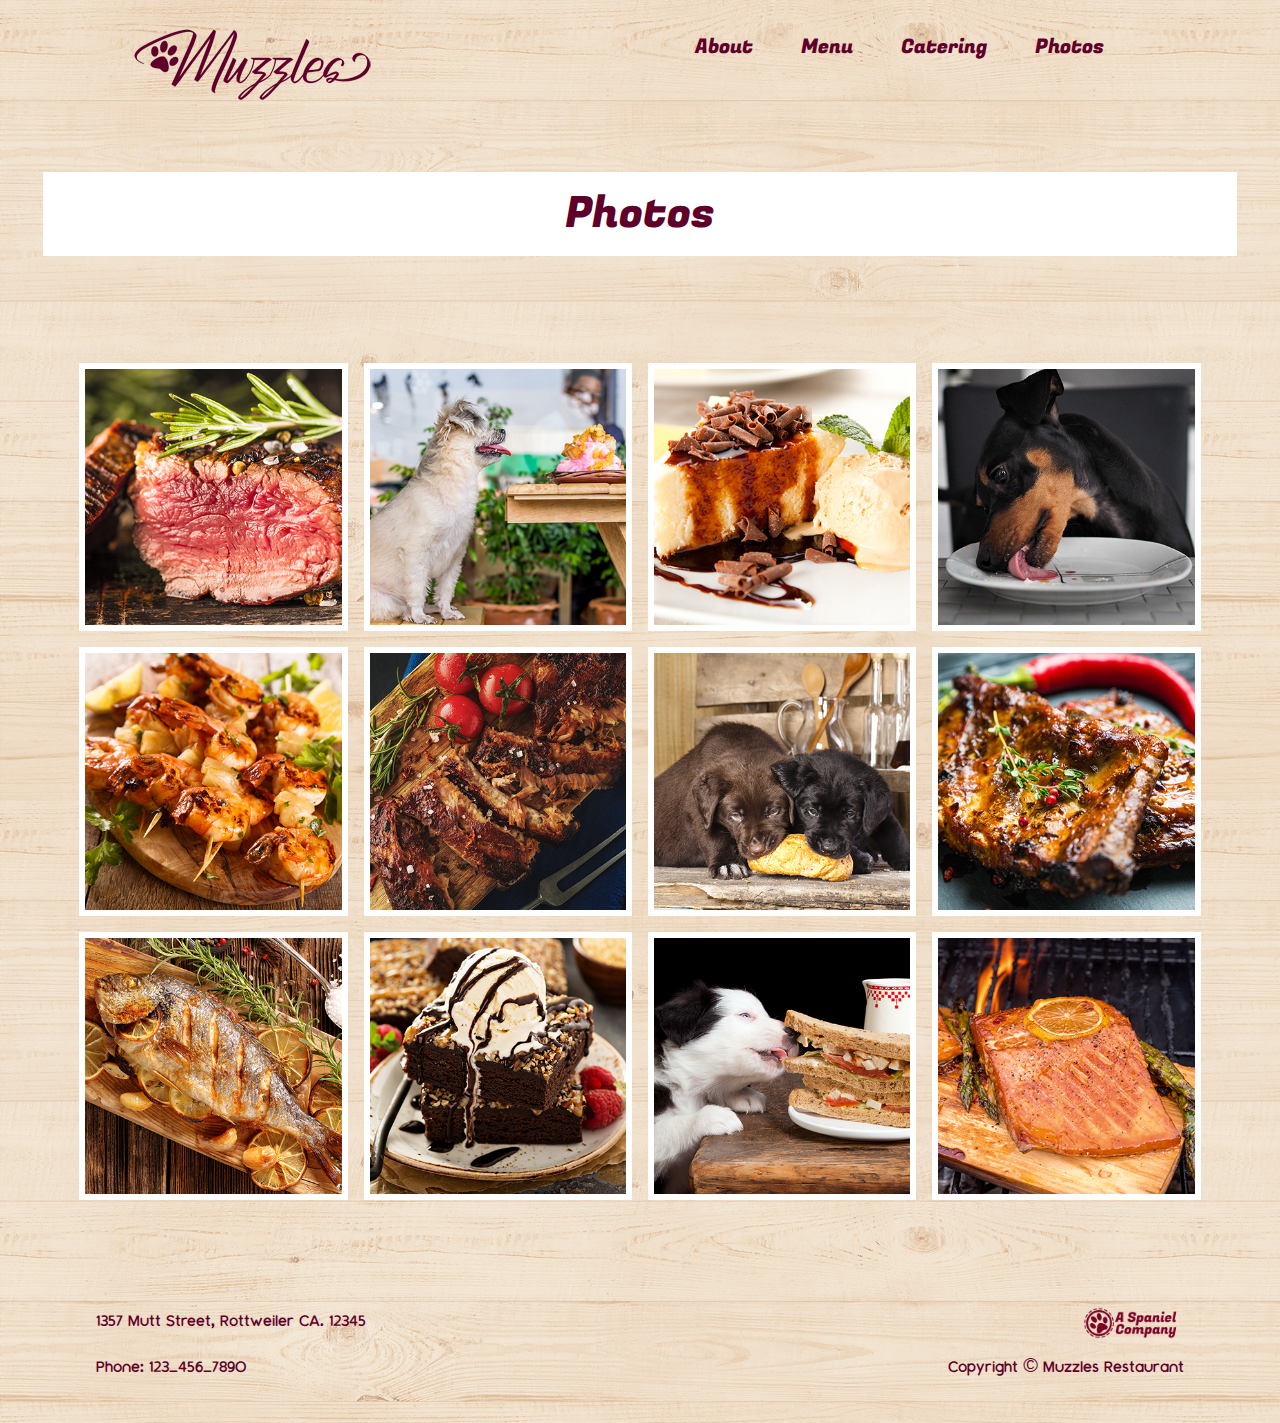
<file: Pages/photo.html>
<!doctype html>
<html lang="en">

<head>
  <meta charset="utf-8">
  <meta name="viewport" content="width=device-width, initial-scale=1">
  <title>Photos</title>
  <link href="https://cdn.jsdelivr.net/npm/bootstrap@5.3.3/dist/css/bootstrap.min.css" rel="stylesheet"
    integrity="sha384-QWTKZyjpPEjISv5WaRU9OFeRpok6YctnYmDr5pNlyT2bRjXh0JMhjY6hW+ALEwIH" crossorigin="anonymous">
  <link rel="stylesheet" href="../style/styles.css">
  <link href='https://fonts.googleapis.com/css?family=Fugaz One' rel='stylesheet'>

</head>

<body>


  <header>
    <div class="flex-between">
      <div>
        <a href="../index.html">
          <img class="muzzles-logo" src="../assets/RestaurantMockupFiles/assets/MuzzlesLogo.png"
          alt="Muzzles Logo">
        </a>
      </div>
      <div class="flex-between menu-padding flex-center">
        <a class="no-decoration" href="./about.html">
          <p class="menu-options-space sm-text font-fugaz">About</p>
        </a>
        <a class="no-decoration" href="./menu.html">
          <p class="menu-options-space sm-text font-fugaz">Menu</p>
        </a>
        <a class="no-decoration" href="./catering.html">
          <p class="menu-options-space sm-text font-fugaz">Catering</p>
        </a>
        <a class="no-decoration" href="./photo.html">
          <p class="menu-options-space sm-text font-fugaz">Photos</p>
        </a>
      </div>
    </div>
  </header>
<section>
   
      <main class="photos-container container-fluid">
            <h1 class="photos-heading text-50">Photos</h1>
            
            <div class="photo-grid">
                <div class="photo-item">
                    <img src="../assets/RestaurantMockupFiles/assets/photo01.jpg" alt="Cooked steak with garnish">
                </div>
                <div class="photo-item">
                    <img src="../assets/RestaurantMockupFiles/assets/photo02.jpg" alt="White dog">
                </div>
                <div class="photo-item">
                    <img src="../assets/RestaurantMockupFiles/assets/photo03.jpg" alt="Dessert with sauce">
                </div>
                <div class="photo-item">
                    <img src="../assets/RestaurantMockupFiles/assets/photo04.jpg" alt="Dog eating">
                </div>
                <div class="photo-item">
                    <img src="../assets/RestaurantMockupFiles/assets/photo05.jpg" alt="Appetizer dish">
                </div>
                <div class="photo-item">
                    <img src="../assets/RestaurantMockupFiles/assets/photo06.jpg" alt="Meat dish">
                </div>
                <div class="photo-item">
                    <img src="../assets/RestaurantMockupFiles/assets/photo07.jpg" alt="Gray dog">
                </div>
                <div class="photo-item">
                    <img src="../assets/RestaurantMockupFiles/assets/photo08.jpg" alt="Spicy dish">
                </div>
                <div class="photo-item">
                    <img src="../assets/RestaurantMockupFiles/assets/photo09.jpg" alt="Fish dish">
                </div>
                <div class="photo-item">
                    <img src="../assets/RestaurantMockupFiles/assets/photo10.jpg" alt="Chocolate dessert">
                </div>
                <div class="photo-item">
                    <img src="../assets/RestaurantMockupFiles/assets/photo11.jpg" alt="White dog eating">
                </div>
                <div class="photo-item">
                    <img src="../assets/RestaurantMockupFiles/assets/photo12.jpg" alt="Grilled steak">
                </div>
            </div>
        </main>
    

</section>

<!-- footer section -->
<div class="mb-4 footer">
  <div class="flex-between">
    <div>
      <p class="sm-text font-reg footer-left-margin p-0">1357 Mutt Street, Rottweiler CA. 12345</p>
    </div>
    <div>
      <img class="company-logo footer-right-margin p-0" src="../assets/RestaurantMockupFiles/assets/CompanyLogo.png"
        alt="Company Logo">
    </div>
  </div>
  <div class="flex-between">
    <div>
      <p class="sm-text font-reg footer-left-margin p-0">Phone: 123-456-7890</p>
    </div>
    <div>
      <p class="sm-text font-reg footer-right-margin p-0">Copyright © Muzzles Restaurant</p>
    </div>
  </div>
</div>

<script src="https://cdn.jsdelivr.net/npm/bootstrap@5.3.3/dist/js/bootstrap.bundle.min.js"
  integrity="sha384-YvpcrYf0tY3lHB60NNkmXc5s9fDVZLESaAA55NDzOxhy9GkcIdslK1eN7N6jIeHz"
  crossorigin="anonymous"></script>
</body>

</html>
</file>
<file: style/styles.css>
@font-face {
    font-family: 'Montauk Bold';
    src: url(/Fonts/Montauk-Bold.otf);
}

@font-face {
    font-family: 'Montauk Italic';
    src: url(/Fonts/Montauk-Italic.otf);
}

@font-face {
    font-family: 'Montauk Light';
    src: url(/Fonts/Montauk-Light.otf);
}

@font-face {
    font-family: 'Montauk Regular';
    src: url(/Fonts/Montauk-Regular.otf);
}

@font-face {
    font-family: 'Fugaz One';
    src: url(/Fonts/FugazOne-Regular.ttf);
}


/* Text Sizes Start */
.text-50 {
    font-size: 50px;
    color: #5F002B;
}

/* Text Sizes End */

/* Fonts Start */
.font-bold {
    font-family: 'Montauk Bold', 'sans-serif';
}

.font-ital {
    font-family: "Montauk Italic", sans-serif;
}

.font-light {
    font-family: "Montauk Light", sans-serif;
}

.font-reg {
    font-family: "Montauk Regular", sans-serif;
}

.font-fugaz {
    font-family: 'Fugaz One';
    color: #5F002B;
}

/* Fonts End */

body {
    background-image: url(../assets/RestaurantMockupFiles/assets/bgtexture.jpg);
}

/* Home - Start */
.navbar {
    margin: 1.5% 4.25% 0;
}

.muzzles-logo {
    width: auto;
    height: auto;
    padding: 1rem 8rem 4rem 8rem;
}

.flex-even {
    display: flex;
    justify-content: space-evenly;

}

.flex-between {
    display: flex;
    justify-content: space-between;
}

.flex-even {
    display: flex;
    justify-content: space-evenly;
}

.flex-center {
    display: flex;
    justify-content: center;
}

.menu-options-space {
    padding-right: 3rem;
    padding-top: 2rem;
}

.sm-text {
    font-size: 20px;
    color: #5F002B;
}

.xs-text {
    font-size: 15px;
    color: #5F002B;
}

.menu-padding {
    padding-right: 8rem;
}

.our-menu-padding {
    padding-right: 8rem;
    padding-left: 8rem;
    margin-top: 1rem;
    padding-bottom: 2rem;
}

.menu-2-padding {
    padding-right: 8rem;
    padding-left: 1rem;
}


.menu-3-padding {
    padding-left: 8rem;
    padding-right: 1rem;
}

@media (max-width: 992px) {

    .menu-2-padding {
        padding-right: 0;
        padding-left: 0;
    }


    .menu-3-padding {
        padding-left: 0;
        padding-right: 0;
    }



}

@media (max-width: 768px) {

    .menu-2-padding {
        padding-right: 2rem;
        padding-left: 2rem;
    }


    .menu-3-padding {
        padding-left: 2rem;
        padding-right: 2rem;
    }

    .flex-even {
        padding-left: 2rem;
        padding-right: 2rem;
    }

}

@media (max-width: 576px) {


    .menu-2-padding {
        padding-right: 2rem;
        padding-left: 2rem;
    }


    .menu-3-padding {
        padding-left: 2rem;
        padding-right: 2rem;
    }

    .flex-even {
        padding-left: 2rem;
        padding-right: 2rem;
    }
}

.no-decoration {
    text-decoration: none;
}

.home-hero-image {
    height: 37.5rem;
    margin-bottom: 5rem;
}

@media (max-width: 992px) {

    .home-hero-image {
        height: 20rem;
        margin-bottom: 0px;
    }

}

@media (max-width: 768px) {

    .home-hero-image {
        height: 20rem;
        margin-bottom: 0px;
    }
}

@media (max-width: 576px) {

    .home-hero-image {
        height: 20rem;
        margin-bottom: 0px;
    }
}



/* Home - End */

/* Catering Page Start*/


.padding-text {
    color: #5F002B;
    padding-left: 40px;
}

.text-boxed {
    font-size: 20px;
    font-family: "Montauk Regular", "sans-serif";
    color: #5F002B;
    line-height: 22px;
    margin: 0px 0px 0px -90px;
    background-color: #FFFFFF;
    width: 950px;
    height: 366px;
    padding-left: 40px;
    padding-right: 41px;
    padding-bottom: 28px;

}

.container2 {
    max-width: 1680px;
    margin:  auto;
    padding: 20px;
    font-size: 50px;
}

.gap {
    display: flex;
    gap: 20px;
}

.makeSmall3 {
    width: 536px;
    height: 357.5px;
}

/* Catering Tablet Page Start*/

@media screen and (max-width: 820px) {

    .padding-text {
        color: #5F002B;
        padding-left: 20px;
    }

    .text-boxed {
        max-width: 673px;
        font-size: 20px;
        font-family: "Montauk Regular", "sans-serif";
        color: #5F002B;
        line-height: 22px;
        margin: 0px 0px 0px 20px;
        background-color: #FFFFFF;
        width: 950px;
        height: 500px;
        padding-left: 40px;
        padding-right: 41px;
        padding-bottom: 28px;


    }

    .container2 {
        max-width: 1680px;
        margin: auto;

        font-size: 50px;
    }

    .gap {
        display: flex;
        gap: 20px;
        align-items: center;
    }

    .makeSmall {
        max-width: 760px;
        max-height: 300px;

        margin: 0px 0px 0px -210px;

    }

    .flex-even {
        flex-direction: column;
    }

    .makeSmall2 {
        max-width: 790px;
        max-height: 300px;
        margin-left: 0px;


    }

}

/* Catering Tablet Page End*/

/* Catering Phone Page Start */

@media screen and (max-width: 320px) {

    .padding-text {
        color: #5F002B;
        padding-left: 20px;

    }

    .text-boxed {
        max-width: 320px;
        font-size: 20px;
        font-family: "Montauk Regular", "sans-serif";
        color: #5F002B;
        line-height: 22px;
        margin: 0px 0px 0px -90px;
        background-color: #FFFFFF;
        width: 950px;
        height: 1190px;
        padding-left: 40px;
        padding-right: 41px;
        padding-bottom: 28px;
        margin-left: 0px;

    }

    .photos-heading {
        font-family: 'Fugaz One';
        color: #5F002B;
        background-color: #FFFFFF;
        text-align: center;
        font-size: 50px;
        margin-bottom: 40px;
        padding-bottom: 1rem;
        padding-top: 1rem;

    }

    .container2 {
        max-width: 100%;
        font-size: 50px;

    }

    .gap {
        display: flex;
        gap: 20px;

        margin-left: 110px;
    }

    .thisContainer {
        display: flex;
        justify-content: center;
        align-items: center;
    }

    .makeSmall {
        max-width: 320px;
        max-height: 150px;
        margin: 0rem 40rem 0rem 0rem;

    }

    .makeSmall2 {
        max-width: 320px;
        max-height: 150px;

    }

    .flex-even {
        flex-direction: column;
    }

    .cateringIcons {
        width: 300px;
        display: flex;
        justify-content: center;
    }

    .makeSmall3 {
        width: 320px;
        height: 200px;
        margin: 0px 200px 0px 0px;
    }

}

/* Catering Phone Page End */

/* Catering Page End */




.food-image {
    background-repeat: no-repeat;
    position: center;
    height: 535px;
    width: 675px;
}

.white-bg {
    background-color: white;
}

.home-padding {
    padding: 4.2rem 6rem 4.2rem 6rem;
}

.fill-photo {
    width: 100%;
}

.no-padding {
    padding: 0px;
    margin: 0px;
}



/* Footer - Start */

.company-logo {
    height: 2rem;
}

.footer-left-margin {
    margin-left: 6rem;
}

.footer-right-margin {
    margin-right: 6rem;
}

/* Footer - End */

/* About - Start */

.about-main-image {
    height: 42rem;
}

.text-md {
    font-size: 30px;
    color: #5F002B;
}

.padding-right {
    padding-right: 1rem;
}

.padding-bottom {
    padding-bottom: 9.4rem;
}

.our-team-margin {
    margin-left: 6rem;
    margin-right: 6rem;
    padding-top: 1rem;
    padding-bottom: 1rem;
}

.no-radius {
    border-radius: 0%;
}

@media (max-width: 992px) {
    .about-grid {
        grid-template-columns: 100%;
    }

    .flex-between {
        flex-direction: column;
        align-items: center;
        justify-content: center;
    }

    .flex-even {
        flex-direction: column;
        align-items: center;
    }

    .padding-right {
        padding: 0;
    }

    .menu-padding {
        align-items: center;
    }

    .flex-center {
        display: flex;
        align-content: center;
        padding: 0;
    }

    .home-padding {
        padding: 0;
        margin-top: 20px;
    }

    .menu-options-space {
        display: flex;
        align-content: center;
        padding: 1rem 0 1rem 0;

    }
}

@media (max-width: 768px) {
    .about-grid {
        grid-template-columns: 100%;
    }

    .flex-between {
        flex-direction: column;
        align-items: center;
        justify-content: center;
    }

    .padding-right {
        padding: 0;
    }

    .menu-padding {
        align-items: center;
    }

    .flex-center {
        display: flex;
        align-content: center;
        padding: 0;
    }

    .home-padding {
        padding: 0;
        margin-top: 20px;
    }

    .menu-options-space {
        display: flex;
        align-content: center;
        padding: 1rem 0 1rem 0;

    }
}

@media (max-width: 576px) {
    .about-grid {
        grid-template-columns: 100%;
    }

    .flex-between {
        flex-direction: column;
        align-items: center;
        justify-content: center;

    }

    .home-padding {
        padding: 0;
        margin-top: 20px;
    }

    .menu-options-space {
        display: flex;
        justify-content: center;
        padding: 1rem 0 1rem 0;
    }

}


/* About - End */


/* photo section start*/


.font-bold {
    font-weight: bold;
}

/* Photos Section */
.container {
    max-width: 1200px;
    margin: 0 auto;
    padding: 20px;
}

.photos-heading {
    font-family: 'Fugaz One', cursive;
    color: #5F002B;
    background-color: #FFFFFF;
    text-align: center;
    font-size: 43px;
    margin-bottom: 40px;
    padding: 1rem 0;
    max-width: 1300px; 
    margin-left: auto;
    margin-right: auto;
    width: 95%; 
}


.photo-grid {
    display: grid;
    grid-template-columns: repeat(4, 1fr);
    gap: 16px;
    margin-bottom: 40px;
    padding: 4.2rem;

}



.photo-item img {
    width: 100%;
    height: 100%;
    object-fit: cover;
    transition: transform 0.3s ease;
    border: #FFFFFF 6px solid;
}

/* on hover  */
.photo-item img:hover {
    transform: scale(1.05);
}


/* Responsive Design */
@media (max-width: 750px) {
    .photo-grid {
        grid-template-columns: repeat(3, 1fr);
    }
}

@media (max-width: 750px) {
    .photo-grid {
        grid-template-columns: repeat(2, 1fr);
    }

    .menu-options-space {
        margin: 0 10px;
    }

    .menu-options-text {
        font-size: 14px;
    }
}

@media (max-width: 750px) {
    .photo-grid {
        grid-template-columns: 1fr;
    }

    .flex-between {
        flex-direction: column;
        text-align: center;
    }

    .menu-padding {
        padding-right: 0;
        margin-top: 20px;
    }
}

.no-decoration {
    text-decoration: none;
}


.sm-text {
    font-size: 20px;
    color: #5F002B;
}

/* photos page end */

/* footer start */

.company-logo {
    height: 2rem;
}

.footer-left-padding {
    padding-left: 8.6rem;
}

.footer-right-padding {
    padding-right: 8.6rem;
}


@media (max-width: 992px) {
    .footer {
        align-content: center;
        margin: 0;
        padding: 0;
    }

    .footer-left-padding {
        padding: 0;
        margin: 1rem 0 1rem 0;
    }

    .footer-right-padding {
        padding: 0;
        margin: 0;
    }

    .footer-left-margin {
        padding: 0;
        margin: 1rem 0 1rem 0;
    }

    .footer-right-margin {
        padding: 0;
        margin: 0;
    }
}

@media (max-width: 768px) {
    .footer {
        align-content: center;
        margin: 0;
        padding: 0;
    }

    .footer-left-padding {
        padding: 0;
        margin: 1rem 0 1rem 0;
    }

    .footer-right-padding {
        padding: 0;
        margin: 0;
    }

    .footer-left-margin {
        padding: 0;
        margin: 1rem 0 1rem 0;
    }

    .footer-right-margin {
        padding: 0;
        margin: 0;
    }
}

@media (max-width: 576px) {
    .footer {
        align-content: center;
        margin: 0;
        padding: 0;
    }

    .footer-left-padding {
        padding: 0;
        margin: 1rem 0 1rem 0;
    }

    .footer-right-padding {
        padding: 0;
        margin: 0;
    }

    .footer-left-margin {
        padding: 0;
        margin: 1rem 0 1rem 0;
    }

    .footer-right-margin {
        padding: 0;
        margin: 0;
    }
}

/* footer end */
</file>
